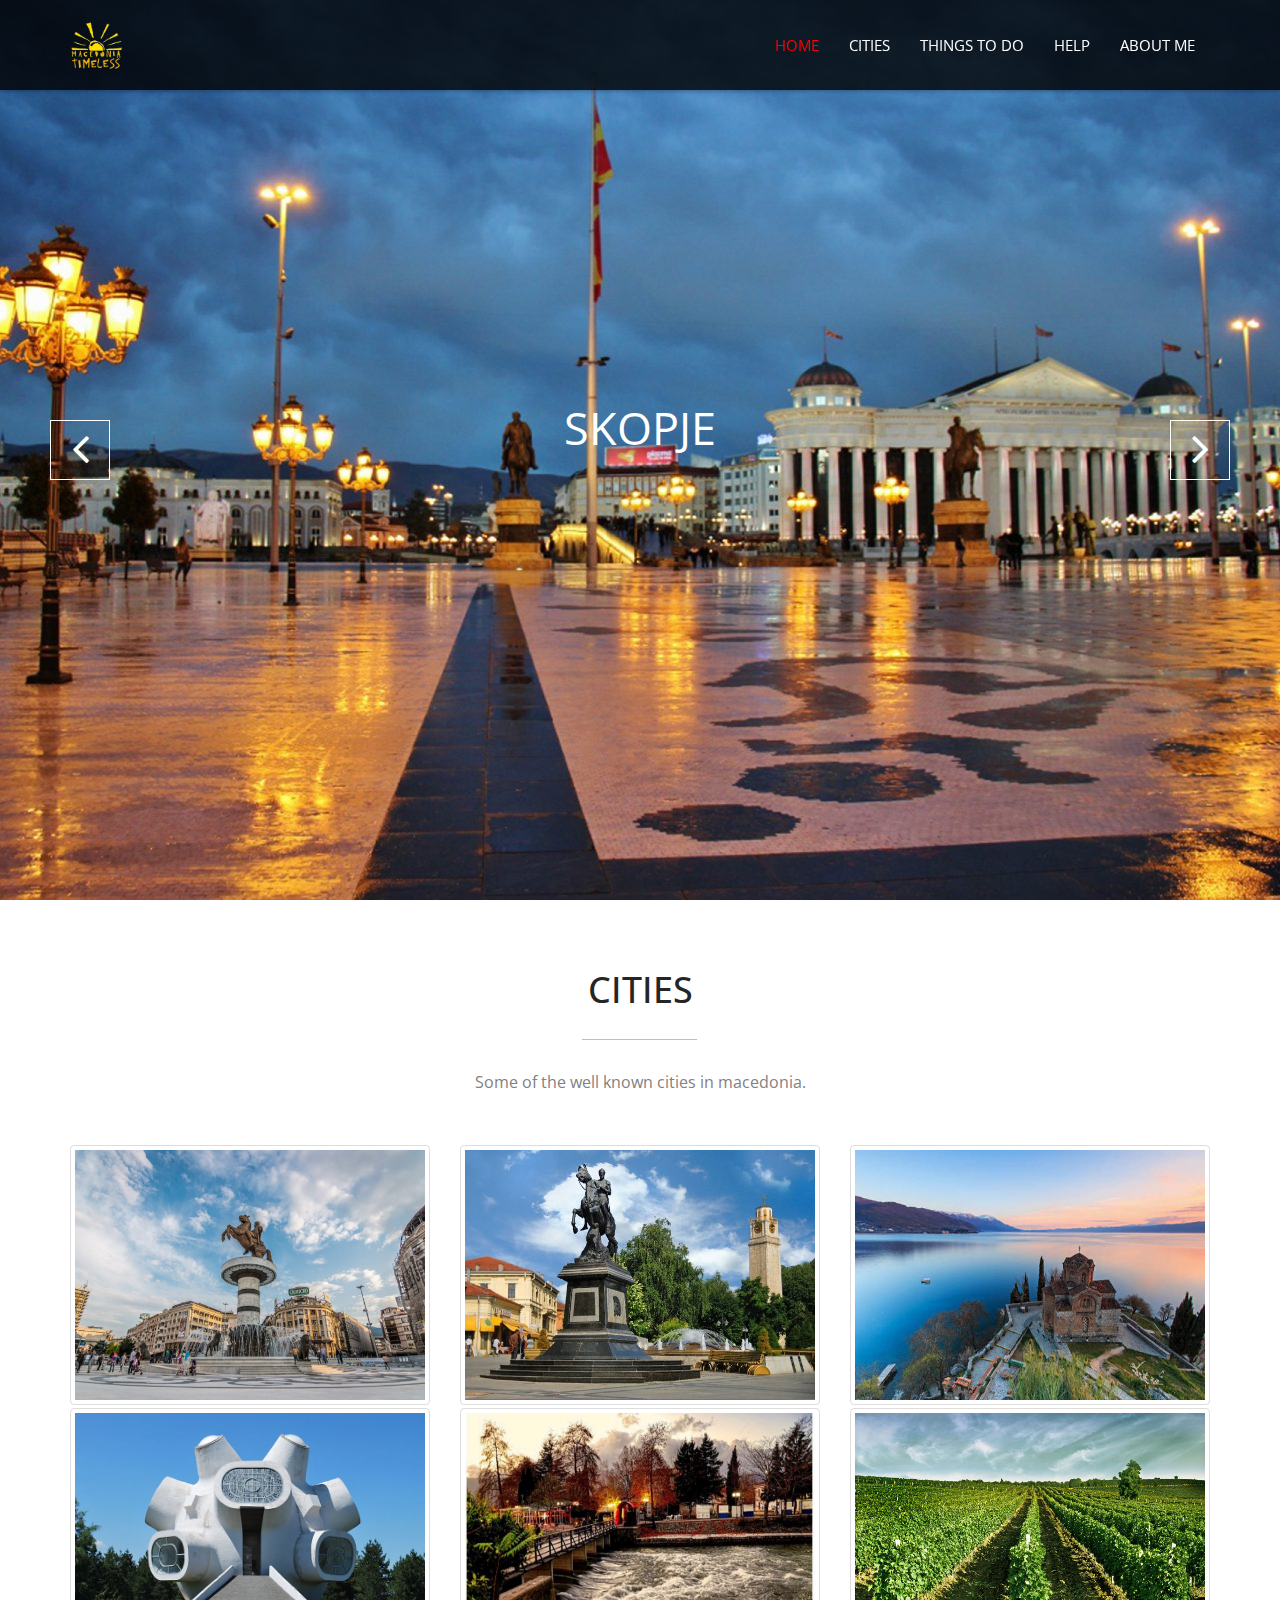
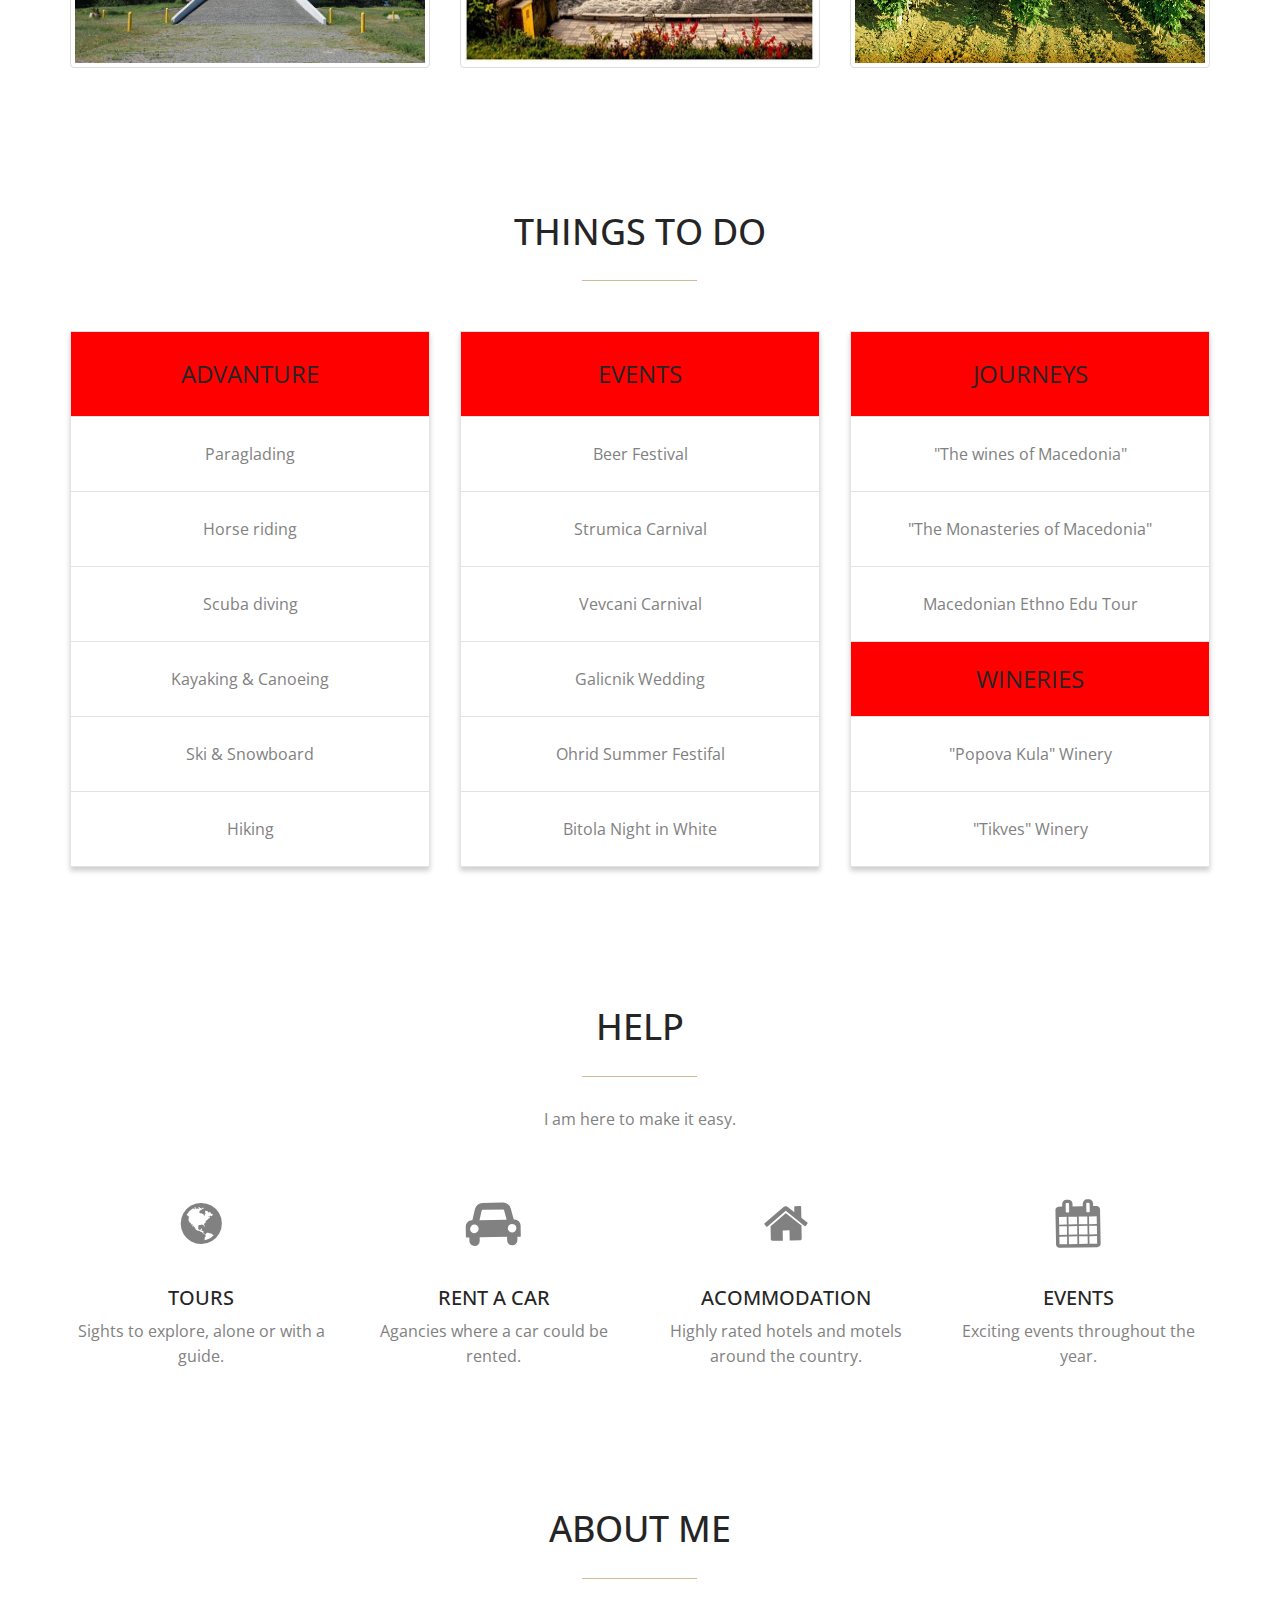
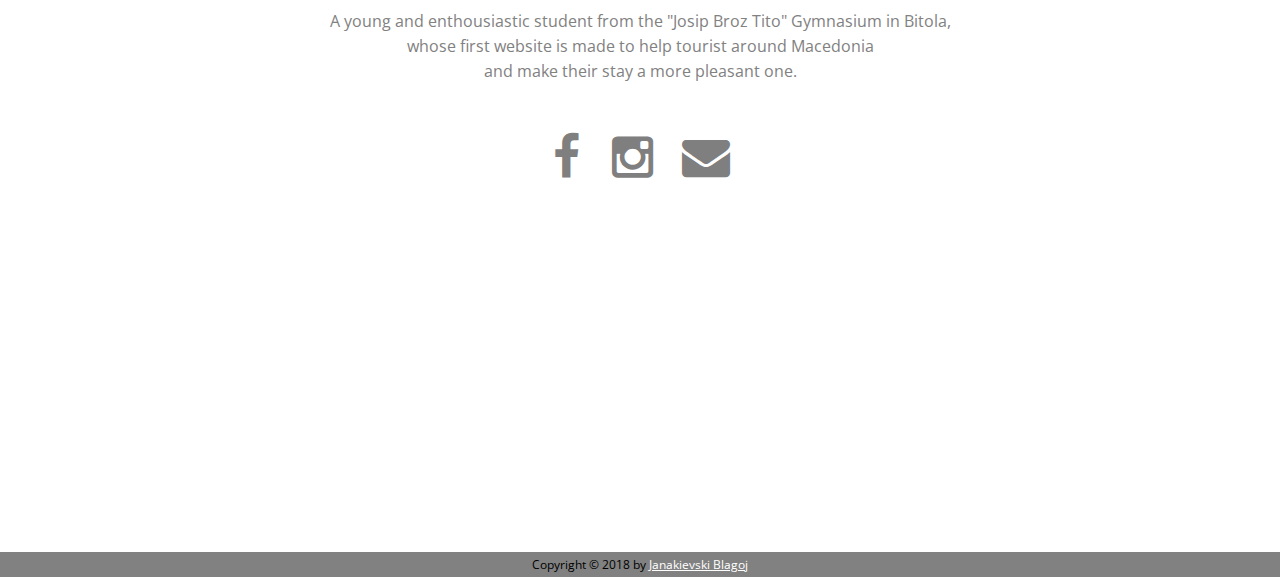
<file: index.html>
<!DOCTYPE html>
<!--[if lt IE 7]>      <html lang="en" class="no-js lt-ie9 lt-ie8 lt-ie7"> <![endif]-->
<!--[if IE 7]>         <html lang="en" class="no-js lt-ie9 lt-ie8"> <![endif]-->
<!--[if IE 8]>         <html lang="en" class="no-js lt-ie9"> <![endif]-->
<!--[if gt IE 8]><!--> <html lang="en" class="no-js"> <!--<![endif]-->
    <head>
        <meta charset="utf-8">
        <meta http-equiv="X-UA-Compatible" content="IE=edge,chrome=1">
        <title>Explore Macedonia</title>
        <meta name="viewport" content="width=device-width, initial-scale=1">
		<link href='http://fonts.googleapis.com/css?family=Open+Sans:400,300,700' rel='stylesheet' type='text/css'>
        <link rel="stylesheet" href="css/font-awesome.min.css">
        <link rel="stylesheet" href="css/jquery.fancybox.css">
        <link rel="stylesheet" href="css/bootstrap.min.css">
        <link rel="stylesheet" href="css/owl.carousel.css">
        <link rel="stylesheet" href="css/slit-slider.css">
        <link rel="stylesheet" href="css/animate.css">
        <link rel="stylesheet" href="css/main.css">
        <script src="js/modernizr-2.6.2.min.js"></script>
    </head>
	
    <body id="body">

		<!-- <div id="preloader">
            <div class="loder-box">
            	<div class="battery"></div>
            </div>
		</div>
 -->

	    <header id="navigation" class="navbar-inverse navbar-fixed-top animated-header">
	            <div class="container">
	                <div class="navbar-header">
	                    <!-- responsive nav button -->
						<button type="button" class="navbar-toggle" data-toggle="collapse" data-target=".navbar-collapse">
							<span class="sr-only">Toggle navigation</span>
							<span class="icon-bar"></span>
							<span class="icon-bar"></span>
							<span class="icon-bar"></span>
	                    </button>
						<!-- /responsive nav button -->
						
						<!-- logo -->
						<div class="navbar-brand">
							<a href="#body"><img src="img/logo.png" height="50"></a>
						</div>
						<!-- /logo -->
	                </div>

					<!-- main nav -->
	                <nav class="collapse navbar-collapse navbar-right" role="navigation">
	                    <ul id="nav" class="nav navbar-nav">
	                    	<li><a href="#body">Home</a></li>
	                        <li><a href="#portfolio">Cities</a></li>
	                        <li><a href="#price">Things to do</a></li>
							<li><a href="#service">Help</a></li>
	                        <li><a href="#contact">About me</a></li>
	                    </ul>
	                </nav>
					<!-- /main nav -->
					
	            </div>
	    </header>
			
		<main class="site-content" role="main">

			<!-- Start Home Slider -->
			<section id="home-slider">
	            <div id="slider" class="sl-slider-wrapper">

					<div class="sl-slider">
					
						<div class="sl-slide" data-orientation="horizontal" data-slice1-rotation="-25" data-slice2-rotation="-25" data-slice1-scale="2" data-slice2-scale="2">

							<div class="bg-img bg-img-1"></div>
							<div class="slide-caption">
	                            <div class="caption-content">
	                                <span>Skopje</span>
	                            </div>
	                        </div>


						</div>
						
						<div class="sl-slide" data-orientation="vertical" data-slice1-rotation="10" data-slice2-rotation="-15" data-slice1-scale="2" data-slice2-scale="2">
						
							<div class="bg-img bg-img-2"></div>
							<div class="slide-caption">
	                            <div class="caption-content">
	                                <span>Bitola</span>
	                            </div>
	                        </div>


						</div>
						
						<div class="sl-slide" data-orientation="horizontal" data-slice1-rotation="3" data-slice2-rotation="3" data-slice1-scale="2" data-slice2-scale="2">
							
							<div class="bg-img bg-img-3"></div>
							<div class="slide-caption">
	                            <div class="caption-content">
	                                <span>Ohrid</span>
	                            </div>
	                        </div>


						</div>


					</div><!-- /sl-slider -->

	                
	                <!-- <nav id="nav-arrows" class="nav-arrows"> 
	                    <span class="nav-arrow-prev">Previous</span>
	                    <span class="nav-arrow-next">Next</span>
	                </nav> -->


	                <nav id="nav-arrows" class="nav-arrows hidden-xs hidden-sm visible-md visible-lg">
	                    <a href="javascript:;" class="sl-prev">
	                        <i class="fa fa-angle-left fa-3x"></i>
	                    </a>
	                    <a href="javascript:;" class="sl-next">
	                        <i class="fa fa-angle-right fa-3x"></i>
	                    </a>
	                </nav>
	                

					<nav id="nav-dots" class="nav-dots visible-xs visible-sm hidden-md hidden-lg">
						<span class="nav-dot-current"></span>
						<span></span>
						<span></span>
					</nav>

				</div><!-- /slider-wrapper -->
			</section>
			<!-- End Home Slider -->

			<!-- Start portfolio section -->
			<section id="portfolio">
				<div class="container">
					<div class="row">
					
						<div class="sec-title text-center wow animated fadeInDown">
							<h2>Cities</h2>
							<p>Some of the well known cities in macedonia.</p>
						</div>
						

						<ul class="project-wrapper wow animated fadeInUp">
							<div class="col-md-4">
								<div class="thumbnail portfolio-item">
									<img src="img/portfolio/Skopje1.jpg" class="img-responsive" alt="The capital city of R.Macedonia.">
									<figcaption class="mask">
										<h3>Skopje</h3>
										<p>The capital city of R.Macedonia. </p>
									</figcaption>
									<ul class="external">
										<li><a class="fancybox" title="Skopje" data-fancybox-group="works" href="img/portfolio/Skopje1.jpg"><i class="fa fa-search-plus"></i></a></li>
										<li><a href="gradovi/Skopje.html" target="blank"><i class="fa fa-share"></i></a></li>
									</ul>
								</div>
							</div>	
							
							<div class="col-md-4">
								<div class="thumbnail portfolio-item">
									<img src="img/portfolio/Bitola1.jpg" class="img-responsive" alt="The city of consuls. ">
									<figcaption class="mask">
										<h3>Bitola</h3>
										<p>The city of consuls. </p>
									</figcaption>
									<ul class="external">
										<li><a class="fancybox" title="Bitola" href="img/portfolio/Bitola1.jpg" data-fancybox-group="works" ><i class="fa fa-search-plus"></i></a></li>
										<li><a href="gradovi/Bitola.html" target="blank"><i class="fa fa-share"></i></a></li>
									</ul>
								</div>
							</div>

							<div class="col-md-4">
								<div class="thumbnail portfolio-item">
									<img src="img/portfolio/Ohrid1.jpg" class="img-responsive" alt="The city of pearls.">
									<figcaption class="mask">
										<h3>Ohrid</h3>
										<p>The city of pearls. </p>
									</figcaption>
									<ul class="external">
										<li><a class="fancybox" title="Ohrid" data-fancybox-group="works" href="img/portfolio/Ohrid1.jpg"><i class="fa fa-search-plus"></i></a></li>
										<li><a href="gradovi/Ohrid.html" target="blank"><i class="fa fa-share"></i></a></li>
									</ul>
								</div>
							</div>
						</ul>
				</div>
				<div class="row">
					<ul class="project-wrapper wow animated fadeInUp">
							<div class="col-md-4">
								<div class="thumbnail portfolio-item">
									<img src="img/portfolio/Krusevo1.jpg" class="img-responsive" alt="The ethno town.">
									<figcaption class="mask">
										<h3>Krusevo</h3>
										<p>The ethno town. </p>
									</figcaption>
									<ul class="external">
										<li><a class="fancybox" title="Krusevo" data-fancybox-group="works" href="img/portfolio/Krusevo1.jpg"><i class="fa fa-search-plus"></i></a></li>
										<li><a href="gradovi/Krusevo.html" target="blank"><i class="fa fa-share"></i></a></li>
									</ul>
								</div>
							</div>

							<div class="col-md-4">
								<div class="thumbnail portfolio-item">
									<img src="img/portfolio/Struga1.jpg" class="img-responsive" alt="There is no other place like Struga.">
									<figcaption class="mask">
										<h3>Struga</h3>
										<p>"There is no other place like Struga". </p>
									</figcaption>
									<ul class="external">
										<li><a class="fancybox" title="Struga" data-fancybox-group="works" href="img/portfolio/Struga1.jpg"><i class="fa fa-search-plus"></i></a></li>
										<li><a href="gradovi/Struga.html" target="blank"><i class="fa fa-share"></i></a></li>
									</ul>
								</div>
							</div>

							<div class="col-md-4">
								<div class="thumbnail portfolio-item">
									<img src="img/portfolio/Kavadarci1.jpg" class="img-responsive" alt="The city of vineyards. ">
									<figcaption class="mask">
										<h3>Kavadarci</h3>
										<p>The city of vineyards. </p>
									</figcaption>
									<ul class="external">
										<li><a class="fancybox" title="Kavadarci" data-fancybox-group="works" href="img/portfolio/Kavadarci1.jpg"><i class="fa fa-search-plus"></i></a></li>
										<li><a href="gradovi/Kavadarci.html" target="blank"><i class="fa fa-share"></i></a></li>
									</ul>
								</div>
							</div>
						</ul>	
					</div>
				</div>
			</section>
			<!-- End portofilio section. -->

			<!-- Start price section -->
			<section id="price">
				<div class="container">
					<div class="row">
					
						<div class="sec-title text-center wow animated fadeInDown" data-wow-delay="0s">
							<h2>Things to do</h2>
						</div>
						
						<div class="col-md-4 wow animated fadeInUp" data-wow-delay="0.2s">
							<div class="price-table text-center">
								<span>Advanture</span>
								<ul>
									<li><a href="http://paraglidingmacedonia.com/" target="blank">Paraglading</a></li>
									<li><a href="https://www.horseriding.com.mk/" target="blank">Horse riding</a></li>
									<li><a href="http://www.amfora.com.mk/index.php?lang=en" target="blank">Scuba diving</a></li>
									<li><a href="http://www.exploringmacedonia.com/kayaking-canoeing.nspx" target="blank">Kayaking & Canoeing</a></li>
									<li><a href="http://www.exploringmacedonia.com/ski-snowboard.nspx" target="blank">Ski & Snowboard</a></li>
									<li><a href="http://www.exploringmacedonia.com/hiking.nspx" target="blank">Hiking</a></li>
								</ul>
							</div>
						</div>
						
						<div class="col-md-4 wow animated fadeInUp" data-wow-delay="0.6s">
							<div class="price-table text-center">
								<span>Events</span>
								<ul>
									<li><a href="http://pivofestival.mk/" target="blank">Beer Festival</a></li>
									<li><a href="http://www.strumickikarneval.com/index.php/mk/" target="blank">Strumica Carnival</a></li>
									<li><a href="https://www.theatlantic.com/photo/2014/01/the-carnival-of-vevcani/100661/" target="blank">Vevcani Carnival</a></li>
									<li><a href="https://en.wikipedia.org/wiki/Gali%C4%8Dnik_Wedding_Festival" target="blank">Galicnik Wedding</a></li>
									<li><a href="http://ohridskoleto.com.mk/en/" target="blank">Ohrid Summer Festifal</a></li>
									<li><a href="https://www.facebook.com/belanokjbitola/" target="blank">Bitola Night in White</a></li>
								</ul>
							</div>
						</div>
						
						<div class="col-md-4 wow animated fadeInUp" data-wow-delay="1s">
							<div class="price-table text-center">
								<span>Journeys</span> 
								<ul>
									<li><a href="http://winesofmacedonia.mk/" target="blank">"The wines of Macedonia"</a></li>
									<li><a href="http://www.macedoniaexperience.com/culture-leisure/monastery-tour-of-macedonia" target="blank">"The Monasteries of Macedonia"</a></li>
									<li><a href="http://www.exploringmacedonia.com/macedonian-ethno-edu-tour.nspx" target="blank">Macedonian Ethno Edu Tour</a></li>
									<li style="background-color: #ff0000; text-transform: uppercase; font-size: 24px; color: #252525">Wineries</li>
									<li><a href="http://popovakula.com.mk/" target="blank">"Popova Kula" Winery</a></li>
									<li><a href="http://tikves.com.mk/en/" target="blank">"Tikves" Winery</a></li>
								</ul>
							</div>
						</div>
		
					</div>
				</div>
			</section>
			<!-- end Price section -->

			<!-- Start service section -->
			<section id="service">
				<div class="container">
					<div class="row">
					
						<div class="sec-title text-center">
							<h2 class="wow animated bounceInLeft">Help</h2>
							<p class="wow animated bounceInRight">I am here to make it easy.</p>
						</div>
						
						<div class="col-md-3 col-sm-6 col-xs-12 text-center wow animated zoomIn">
							<div class="service-item">
								<div class="service-icon">
									<a href="https://goo.gl/3KrtrB" target="blank" class="fa fa-globe fa-3x"></a>
								</div>
								<h3>Tours</h3>
								<p>Sights to explore, alone or with a guide. </p>
							</div>
						</div>
					
						<div class="col-md-3 col-sm-6 col-xs-12 text-center wow animated zoomIn" data-wow-delay="0.3s">
							<div class="service-item">
								<div class="service-icon">
									<a href="https://goo.gl/AzHVnS" target="blank" class="fa fa-car fa-3x"></a>
								</div>
								<h3>Rent a Car</h3>
								<p>Agancies where a car could be rented. </p>
							</div>
						</div>
					
						<div class="col-md-3 col-sm-6 col-xs-12 text-center wow animated zoomIn" data-wow-delay="0.6s">
							<div class="service-item">
								<div class="service-icon">
									<a href="https://goo.gl/NwVr4g" target="blank" class="fa fa-home fa-3x"></a>
								</div>
								<h3>Acommodation</h3>
								<p>Highly rated hotels and motels around the country. </p>
							</div>
						</div>
						
						<div class="col-md-3 col-sm-6 col-xs-12 text-center wow animated zoomIn" data-wow-delay="0.9s">
							<div class="service-item">
								<div class="service-icon">
									<a href="#price" class="fa fa-calendar fa-3x"></a>
								</div>
								<h3>Events</h3>
								<p>Exciting events throughout the year. </p>
							</div>
						</div>
						
					</div>
				</div>
			</section>
			<!-- End  service section -->
			
			<!-- Contact section -->
			<section id="contact" >
				<div class="container">
					<div class="row">
						
						<div class="sec-title text-center wow animated fadeInDown">
							<h2>About me</h2>
							<p>A young and enthousiastic student from the "Josip Broz Tito" Gymnasium in Bitola,<br> whose first website is made to help tourist around Macedonia<br> and make their stay a more pleasant one.</p>					
						</div>
						
						<div class="footer-social">
							<ul>
								<li  style="padding: 0px 3px;" class="wow animated zoomIn" data-wow-delay="0.3s"><a href="https://www.facebook.com/profile.php?id=100000249726598" target="blank"><i class="fa fa-facebook fa-3x"></i></a>	  </li>
								<li style="padding: 0px 5px;" class="wow animated zoomIn" data-wow-delay="0.6s"><a href="https://www.instagram.com/janakievski.b/?hl=en" target="blank"><i class="fa fa-instagram fa-3x"></i></a></li>
								<li class="wow animated zoomIn" data-wow-delay="0.9s"><a href="mailto:janakievskibaze@yahoo.com" target="_top"><i class="fa fa-envelope fa-3x"></i></a></li>
							</ul>
						</div>
					</div>
				</div>
			</section>
			<!-- end Contact section -->
			
			<section id="google-map">
				<div id="map-canvas" class="wow animated fadeInUp"></div>
			</section>
		
		</main>
			
		<footer id="footer">
				<div class="container">
					<div class="row text-center">
						<div class="footer-content">
							<p style="color: black;">Copyright &copy; 2018 by <a style="color: white; text-decoration: underline;" href="http://www.facebook.com/profile.php?id=100000249726598" target="blank"></style>Janakievski Blagoj</a></p>
						</div>
					</div>
				</div>
		</footer>

        <script src="js/jquery-1.11.1.min.js"></script>
        <script src="js/bootstrap.min.js"></script>
        <script src="js/jquery.singlePageNav.min.js"></script>
        <script src="js/jquery.fancybox.pack.js"></script>
		<script src="http://maps.google.com/maps/api/js?sensor=false"></script>
        <script src="js/owl.carousel.min.js"></script>
        <script src="js/jquery.easing.min.js"></script>
        <script src="js/jquery.slitslider.js"></script>
        <script src="js/jquery.ba-cond.min.js"></script>
    	<script src="js/wow.min.js"></script>
        <script src="js/main.js"></script>
    </body>
</html>
</file>
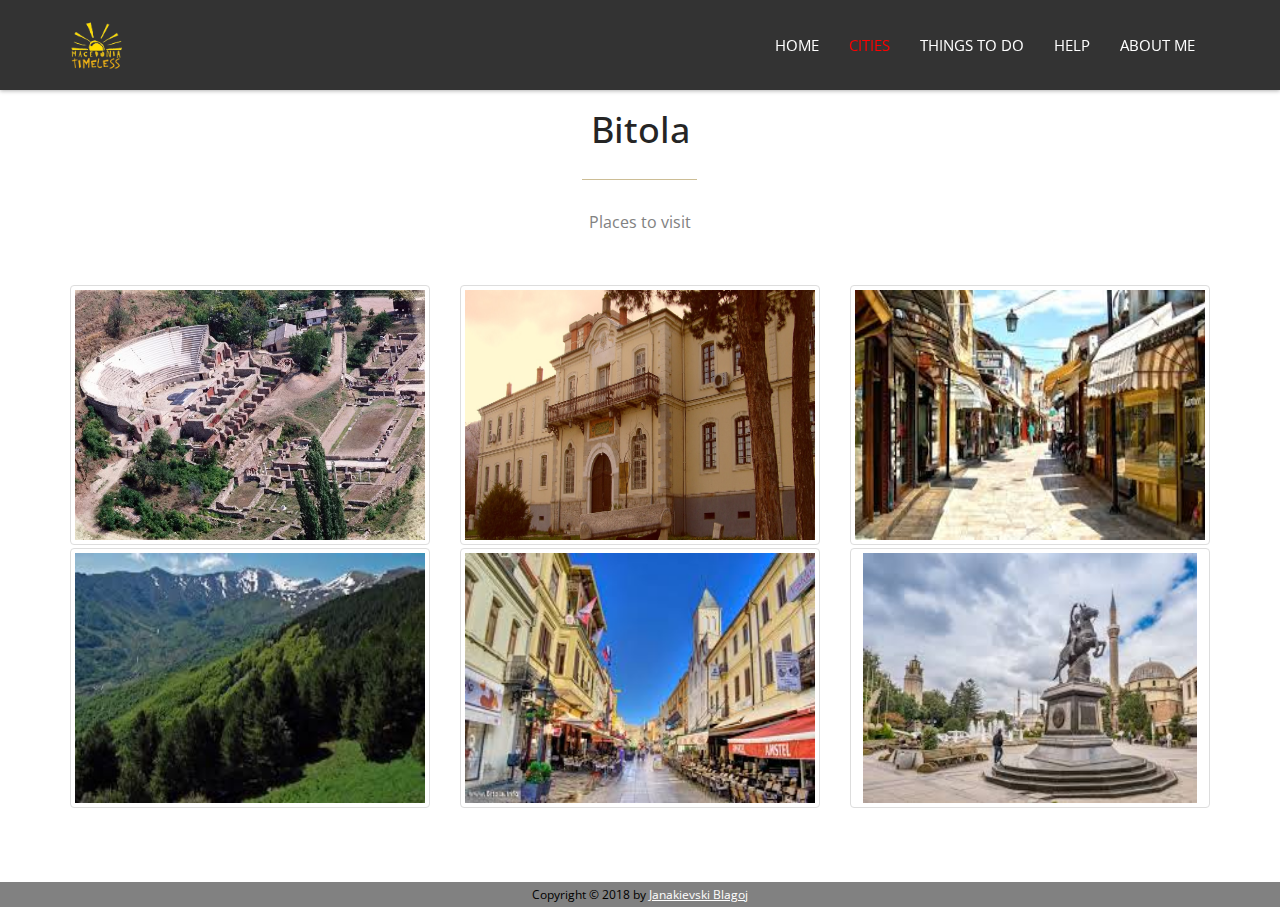
<file: gradovi/Bitola.html>
<!DOCTYPE html>
<!--[if lt IE 7]>      <html lang="en" class="no-js lt-ie9 lt-ie8 lt-ie7"> <![endif]-->
<!--[if IE 7]>         <html lang="en" class="no-js lt-ie9 lt-ie8"> <![endif]-->
<!--[if IE 8]>         <html lang="en" class="no-js lt-ie9"> <![endif]-->
<!--[if gt IE 8]><!--> <html lang="en" class="no-js"> <!--<![endif]-->
    <head>
        <meta charset="utf-8">
        <meta http-equiv="X-UA-Compatible" content="IE=edge,chrome=1">
        <title>Bitola</title>
        <meta name="viewport" content="width=device-width, initial-scale=1">
		<link href='http://fonts.googleapis.com/css?family=Open+Sans:400,300,700' rel='stylesheet' type='text/css'>
        <link rel="stylesheet" href="../css/font-awesome.min.css">
        <link rel="stylesheet" href="../css/jquery.fancybox.css">
        <link rel="stylesheet" href="../css/bootstrap.min.css">
        <link rel="stylesheet" href="../css/owl.carousel.css">
        <link rel="stylesheet" href="../css/slit-slider.css">
        <link rel="stylesheet" href="../css/animate.css">
        <link rel="stylesheet" href="../css/main.css">
        <script src="../js/modernizr-2.6.2.min.js"></script>

    </head>
	
    <body id="body">

		<!-- <div id="preloader">
            <div class="loder-box">
            	<div class="battery"></div>
            </div>
		</div>
 -->

	    <header id="navigation" class="navbar-inverse navbar-fixed-top animated-header">
	            <div class="container">
	                <div class="navbar-header">
	                    <!-- responsive nav button -->
						<button type="button" class="navbar-toggle" data-toggle="collapse" data-target=".navbar-collapse">
							<span class="sr-only">Toggle navigation</span>
							<span class="icon-bar"></span>
							<span class="icon-bar"></span>
							<span class="icon-bar"></span>
	                    </button>
						<!-- /responsive nav button -->
						
						<!-- logo -->
						<div class="navbar-brand">
							<a href="#body"><img src="../img/logo.png" height="50"></a>
						</div>
						<!-- /logo -->
	                </div>

					<!-- main nav -->
	                <nav class="collapse navbar-collapse navbar-right" role="navigation">
	                    <ul id="nav" class="nav navbar-nav">
	                    	<li><a href="#body">Home</a></li>
	                        <li><a href="#portfolio">Cities</a></li>
	                        <li><a href="#price">Things to do</a></li>
							<li><a href="#service">Help</a></li>
	                        <li><a href="#contact">About me</a></li>
	                    </ul>
	                </nav>
					<!-- /main nav -->
					
	            </div>
	    </header>
	  
	    <main class="site-content" role="main">
	    	
	    	<!-- Start portfolio section -->
			<section id="portfolio"> 
				<div class="container">
					<div class="row">
					
						<div class="sec-title text-center wow animated fadeInDown">
							<h2 style="padding-top: 40px; text-transform: none;">Bitola</h2>
							<p>Places to visit</p>
						</div>
						

						<ul class="project-wrapper wow animated fadeInUp">
							<div class="col-md-4">
								<div class="thumbnail portfolio-item">
									<img src="../img/gradovi/bitola/heraklea.jpg" class="img-responsive" alt="Famous for its dazzling mosaics, ancient theater and Roman baths, Heraclea is the most vividly preserved city from the surviving Ancient Macedonian Empire in the country. Heraclea Lyncestis was an ancient Macedonian city situated 2 km south of the present-day town of Bitola, Republic of Macedonia. It was founded by Philip II of Macedon in the middle of the 4th century BC, after he had conquered the surrounding region of Lyncestis and incorporated it into his kingdom of Macedon. The city was named in honor of the mythological Greek hero Heracles. The epithet Lyncestis means the 'Land of the Lynx' in Greek.">
									<figcaption class="mask">
										<h3>Ancient town "Heraclea"</h3>
									</figcaption>
									<ul class="external">
										<li><a class="fancybox" title="Ancient Town 'Heraclea' " data-fancybox-group="works" href="../img/gradovi/bitola/heraklea.jpg"><i class="fa fa-search-plus"></i></a></li>
									</ul>
								</div>
							</div>	
							
							<div class="col-md-4">
								<div class="thumbnail portfolio-item">
									<img src="../img/gradovi/bitola/muzej.jpg" class="img-responsive" alt="Each of us, even though we endlessly love the future, wants to look into the past and to feel its scent and to hear its sounds.Every stone in the courtyard of this object, every door that opens in front of us preserves the sounds of the past and those of the future. In its bosom it protects the centuries and the stories about the long existence. It knows all of the stories and unselfishly gives them to anyone that wants to hear them. Today the National Institution “Institute and Museum” - Bitola, is located in one of the most important cultural and historical monuments of Bitola, in the building of the Old Army barracks. The importance and the significance of this object is not only the result of its monumentality, but to the historical past, events and individuals that stayed here. ">
									<figcaption class="mask">
										<h3>Museum of Bitola</h3>
									</figcaption>
									<ul class="external">
										<li><a class="fancybox" title="Museum of Bitola" href="../img/gradovi/bitola/muzej.jpg" data-fancybox-group="works" ><i class="fa fa-search-plus"></i></a></li>
									</ul>
								</div>
							</div>

							<div class="col-md-4">
								<div class="thumbnail portfolio-item">
									<img src="../img/gradovi/bitola/pazar.jpg" class="img-responsive" alt="Bitola Old Bazaar market is located north from downtown. This part of the city kept many houses with traditional Turkish architecture and numerous monuments, mosques and baths, from the Ottoman era. Although with time the bazaar diminished, it still retained its original trade activity. Old Bazaar is located on the north bank of the Dragor river that passes through Bitola. It is across the southern part of the city center which is built in the XIX century and with typical central European architecture. Bazaar features a mix of streets with short houses that are clearly identifiable in the urban landscape of Bitola. Bazaar was once much larger, but was demolished to make way for modern buildings. ">
									<figcaption class="mask">
										<h3>Old Bazaar</h3>
									</figcaption>
									<ul class="external">
										<li><a class="fancybox" title="Old Bazaar" data-fancybox-group="works" href="../img/gradovi/bitola/pazar.jpg"><i class="fa fa-search-plus"></i></a></li>
									</ul>
								</div>
							</div>
						</ul>
				</div>
				<div class="row">
					<ul class="project-wrapper wow animated fadeInUp">
							<div class="col-md-4">
								<div class="thumbnail portfolio-item">
									<img src="../img/gradovi/bitola/pelister.jpg" class="img-responsive" alt="Pelister National Park is a national park in the Municipality of Bitola, Republic of Macedonia. The park is located in the Baba Mountain massif and covers an area of 171.5 square kilometres. The altitude of the park varies between 927 and 2,601 m above sea level and is filled with exquisite flora and fauna. Among flora elements, the presence is especially significant of the five-needle pine molica, Pinus peuce - a unique species of Cenozoic age being present on only a few mountains in the Balkan Peninsula. The beauty of the landscape is enhanced by the diverse wildlife: bears, roe deer, wolves, chamois, deer, wild boars, rabbits, several species of eagles, partridges, red-billed choughs, and the endemic Macedonian Pelagonia trout. ">
									<figcaption class="mask">
										<h3>National Park Pelister</h3>
									</figcaption>
									<ul class="external">
										<li><a class="fancybox" title="National Park Pelister" data-fancybox-group="works" href="../img/gradovi/bitola/pelister.jpg"><i class="fa fa-search-plus"></i></a></li>
									</ul>
								</div>
							</div>
							
							<div class="col-md-4">
								<div class="thumbnail portfolio-item">
									<img src="../img/gradovi/bitola/korzo.jpg" class="img-responsive" alt="Sirok Sokak (Широк Сокак – Wide Street) is the main and busiest street in Bitola, with numerous shops and bars. Located in the city center, as local population says, this is the place where you go if you want to see someone in Bitola or to be seen. On Sirok Sokak are located many shops, bars, restaurants, the theater, city museum, galleries and cafes. Sirok Sokak is the place where you can drink your morning coffee while, enjoying the oldest architectural works and buildings in the Balkans, which decorate the city since the Turkish times. ">
									<figcaption class="mask">
										<h3>Sirok Sokak</h3>
									</figcaption>
									<ul class="external">
										<li><a class="fancybox" title="Sirok Sokak" data-fancybox-group="works" href="../img/gradovi/bitola/korzo.jpg"><i class="fa fa-search-plus"></i></a></li>
									</ul>
								</div>
							</div>

							<div class="col-md-4">
								<div class="thumbnail portfolio-item">
									<img src="../img/gradovi/bitola/square.jpg" class="img-responsive" alt="Magnolia Square is the town square of the City of Bitola, located near the Clock Tower. Around the square are old houses from the Macedonian and Ottoman architecture that are purchased from various companies, firms and coffee bars. Bitola, which was a major cultural center in the Ottoman Empire has very interesting buildings from the Turks from which many on Main Street and Magnolia Square. Also there is an art gallery 'Magaza' and the newly built 'Glass Building'. Bitola in cooperation with the Government of Macedonia made the monument The Founder of Heraclea Statue that is 8.5m high and around it a fountain with the Vergina Sun on it, and benches for sitting and resting. ">
									<figcaption class="mask">
										<h3>Magnolia Square</h3>
									</figcaption>
									<ul class="external">
										<li><a class="fancybox" title="Magnolia Square" data-fancybox-group="works" href="../img/gradovi/bitola/square.jpg"><i class="fa fa-search-plus"></i></a></li>
									</ul>
								</div>
							</div>
						</ul>	
					</div>
				</div>
			</section>
			<!-- End portofilio section. -->	
			    

	    </main>

		<footer id="footer">
				<div class="container">
					<div class="row text-center">
						<div class="footer-content">
							<p style="color: black;">Copyright &copy; 2018 by <a style="color: white; text-decoration: underline;" href="http://www.facebook.com/profile.php?id=100000249726598" target="blank"></style>Janakievski Blagoj</a></p>
						</div>
					</div>
				</div>
		</footer>

        <script src="../js/jquery-1.11.1.min.js"></script>
        <script src="../js/bootstrap.min.js"></script>
        <script src="../js/jquery.singlePageNav.min.js"></script>
        <script src="../js/jquery.fancybox.pack.js"></script>
		<script src="http://maps.google.com/maps/api/js?sensor=false"></script>
        <script src="../js/owl.carousel.min.js"></script>
        <script src="../js/jquery.easing.min.js"></script>
        <script src="../js/jquery.slitslider.js"></script>
        <script src="../js/jquery.ba-cond.min.js"></script>
    	<script src="../js/wow.min.js"></script>
        <script src="../js/main.js"></script>
		  
	</body>
</html>
</file>
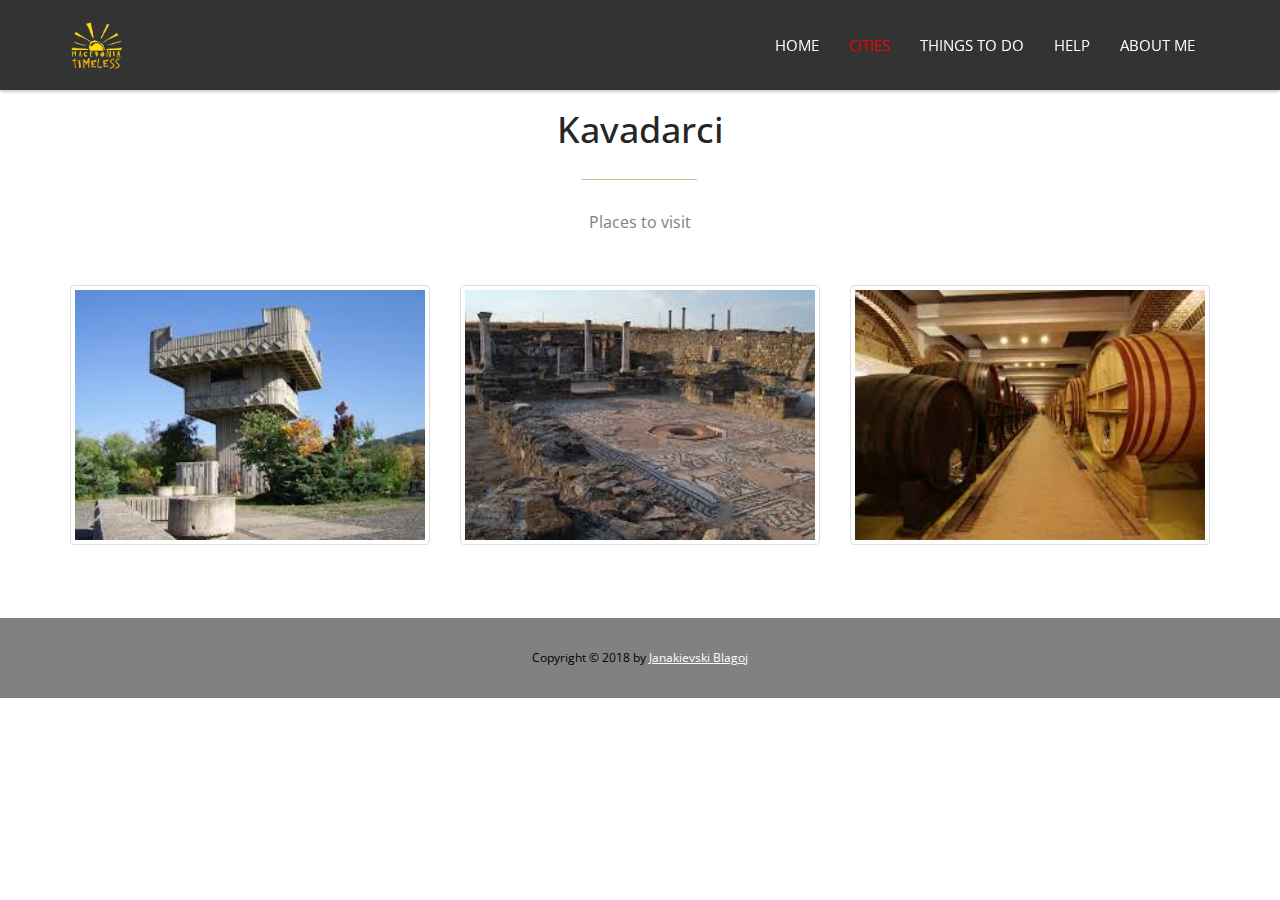
<file: gradovi/Kavadarci.html>
<!DOCTYPE html>
<!--[if lt IE 7]>      <html lang="en" class="no-js lt-ie9 lt-ie8 lt-ie7"> <![endif]-->
<!--[if IE 7]>         <html lang="en" class="no-js lt-ie9 lt-ie8"> <![endif]-->
<!--[if IE 8]>         <html lang="en" class="no-js lt-ie9"> <![endif]-->
<!--[if gt IE 8]><!--> <html lang="en" class="no-js"> <!--<![endif]-->
    <head>
        <meta charset="utf-8">
        <meta http-equiv="X-UA-Compatible" content="IE=edge,chrome=1">
        <title>Kavadarci</title>
        <meta name="viewport" content="width=device-width, initial-scale=1">
		<link href='http://fonts.googleapis.com/css?family=Open+Sans:400,300,700' rel='stylesheet' type='text/css'>
        <link rel="stylesheet" href="../css/font-awesome.min.css">
        <link rel="stylesheet" href="../css/jquery.fancybox.css">
        <link rel="stylesheet" href="../css/bootstrap.min.css">
        <link rel="stylesheet" href="../css/owl.carousel.css">
        <link rel="stylesheet" href="../css/slit-slider.css">
        <link rel="stylesheet" href="../css/animate.css">
        <link rel="stylesheet" href="../css/main.css">
        <script src="../js/modernizr-2.6.2.min.js"></script>

    </head>
	
    <body id="body">

		<!-- <div id="preloader">
            <div class="loder-box">
            	<div class="battery"></div>
            </div>
		</div>
 -->

	    <header id="navigation" class="navbar-inverse navbar-fixed-top animated-header">
	            <div class="container">
	                <div class="navbar-header">
	                    <!-- responsive nav button -->
						<button type="button" class="navbar-toggle" data-toggle="collapse" data-target=".navbar-collapse">
							<span class="sr-only">Toggle navigation</span>
							<span class="icon-bar"></span>
							<span class="icon-bar"></span>
							<span class="icon-bar"></span>
	                    </button>
						<!-- /responsive nav button -->
						
						<!-- logo -->
						<div class="navbar-brand">
							<a href="#body"><img src="../img/logo.png" height="50"></a>
						</div>
						<!-- /logo -->
	                </div>

					<!-- main nav -->
	                <nav class="collapse navbar-collapse navbar-right" role="navigation">
	                    <ul id="nav" class="nav navbar-nav">
	                    	<li><a href="#body">Home</a></li>
	                        <li><a href="#portfolio">Cities</a></li>
	                        <li><a href="#price">Things to do</a></li>
							<li><a href="#service">Help</a></li>
	                        <li><a href="#contact">About me</a></li>
	                    </ul>
	                </nav>
					<!-- /main nav -->
					
	            </div>
	    </header>
	  
	    <main class="site-content" role="main">
	    	
	    	<!-- Start portfolio section -->
			<section id="portfolio"> 
				<div class="container">
					<div class="row">
					
						<div class="sec-title text-center wow animated fadeInDown">
							<h2 style="padding-top: 40px; text-transform: none;">Kavadarci</h2>
							<p>Places to visit</p>
						</div>
						

						<ul class="project-wrapper wow animated fadeInUp">
							<div class="col-md-4">
								<div class="thumbnail portfolio-item">
									<img src="../img/gradovi/kavadarci/town.jpg" class="img-responsive" alt="The Municipality of Kavadarci is in the southern part of the republic, with 1132 square-km of area. The municipality borders with Greece in the south, the municipality of Negotino in the East, the municipality of Prilep to the west, and the Municipality of Veles to the North. In the municipality, there are 55 populated places of which there is one city with four small boroughs. The city itself, Kavadarci, has an elevation of230-270 meters above sea-level. Geographically, the area of the municipality is characterized with diverse relief and nature. ">
									<figcaption class="mask">
										<h3>Town</h3>
									</figcaption>
									<ul class="external">
										<li><a class="fancybox" title="Square" data-fancybox-group="works" href="../img/gradovi/kavadarci/town.jpg"><i class="fa fa-search-plus"></i></a></li>
									</ul>
								</div>
							</div>	
							
							<div class="col-md-4">
								<div class="thumbnail portfolio-item">
									<img src="../img/gradovi/kavadarci/stobi.jpg" class="img-responsive" alt="Stobi was an ancient town of Paeonia, later conquered by Macedon, and later turned into the capital of the Roman province of Macedonia Salutaris (now near Gradsko in the Republic of Macedonia). It is located on the main road that leads from the Danube to the Aegean Sea and is considered by many to be the most famous archaeological site in the Republic of Macedonia. Stobi was built where the Erigón River (mod. Crna) joins the Axiós River (mod. Vardar), making it strategically important as a center for both trade and warfare. ">
									<figcaption class="mask">
										<h3>Stobi</h3>
									</figcaption>
									<ul class="external">
										<li><a class="fancybox" title="Stobi" href="../img/gradovi/kavadarci/stobi.jpg" data-fancybox-group="works" ><i class="fa fa-search-plus"></i></a></li>
									</ul>
								</div>
							</div>

							<div class="col-md-4">
								<div class="thumbnail portfolio-item">
									<img src="../img/gradovi/kavadarci/vina.jpg" class="img-responsive" alt="The natural geographic conditions and the Mediterranean climate are affordable for growing the various sorts of grape, such as: Belgradska Rana, Julski Muskat Cardinal, Afus-ali as well as wine sorts: Black- horse-Kratosija, Chardonnay Black Burgundy, Merlot, as well as white wine sorts, such as: Chardonnay, Dzilavka, Semion, Sauvignon, Italion, Ramski Riesling and others. The pleasant natural geographical feature which is present in the Tikvesh region for cultivation growing the grapevine on one hand, and the long lasting tradition and the building of the one of the largest manufacturing capacity in the country or even wider - the Wine Cellar Enterprise Tikvesh - on the other hand are the main factor for the development of viticulture to achieve the best quality in the activity of the agriculture and this viticulturist's region to become a leader in our country.  ">
									<figcaption class="mask">
										<h3>Wineries</h3>
									</figcaption>
									<ul class="external">
										<li><a class="fancybox" title="Wineries" data-fancybox-group="works" href="../img/gradovi/kavadarci/vina.jpg"><i class="fa fa-search-plus"></i></a></li>
									</ul>
								</div>
							</div>
						</ul>
					</div>
				</div>
			</section>
			<!-- End portofilio section. -->	
			    

	    </main>

		<footer id="footer">
				<div class="container">
					<div class="row text-center">
						<div class="footer-content">
							<p style="line-height: 80px; font-size: 12px; color: black;">Copyright &copy; 2018 by <a style="color: white; text-decoration: underline;" href="http://www.facebook.com/profile.php?id=100000249726598" target="blank"></style>Janakievski Blagoj</a></p>
						</div>
					</div>
				</div>
		</footer>

        <script src="../js/jquery-1.11.1.min.js"></script>
        <script src="../js/bootstrap.min.js"></script>
        <script src="../js/jquery.singlePageNav.min.js"></script>
        <script src="../js/jquery.fancybox.pack.js"></script>
		<script src="http://maps.google.com/maps/api/js?sensor=false"></script>
        <script src="../js/owl.carousel.min.js"></script>
        <script src="../js/jquery.easing.min.js"></script>
        <script src="../js/jquery.slitslider.js"></script>
        <script src="../js/jquery.ba-cond.min.js"></script>
    	<script src="../js/wow.min.js"></script>
        <script src="../js/main.js"></script>
		  
	</body>
</html>
</file>
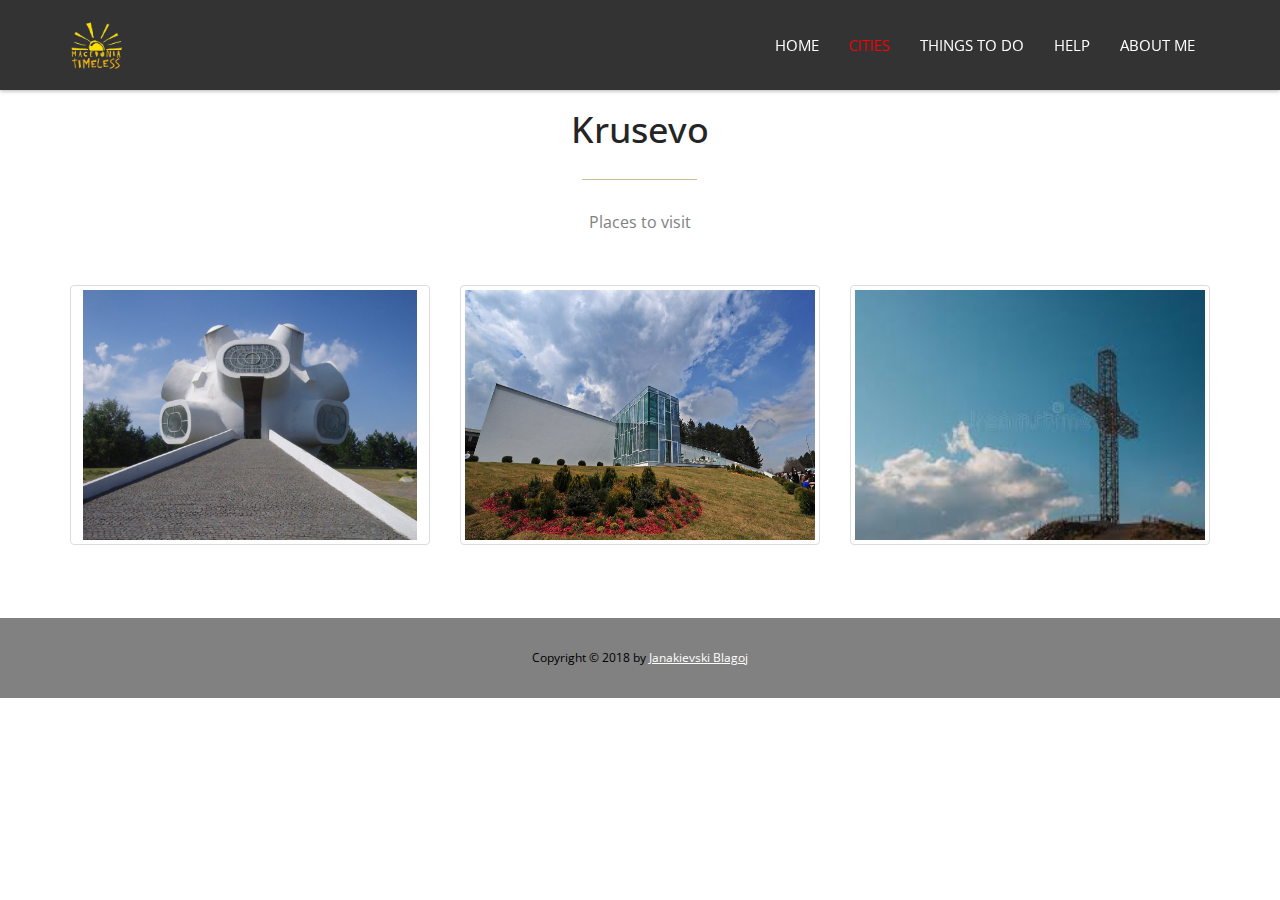
<file: gradovi/Krusevo.html>
<!DOCTYPE html>
<!--[if lt IE 7]>      <html lang="en" class="no-js lt-ie9 lt-ie8 lt-ie7"> <![endif]-->
<!--[if IE 7]>         <html lang="en" class="no-js lt-ie9 lt-ie8"> <![endif]-->
<!--[if IE 8]>         <html lang="en" class="no-js lt-ie9"> <![endif]-->
<!--[if gt IE 8]><!--> <html lang="en" class="no-js"> <!--<![endif]-->
    <head>
        <meta charset="utf-8">
        <meta http-equiv="X-UA-Compatible" content="IE=edge,chrome=1">
        <title>Krusevo</title>
        <meta name="viewport" content="width=device-width, initial-scale=1">
		<link href='http://fonts.googleapis.com/css?family=Open+Sans:400,300,700' rel='stylesheet' type='text/css'>
        <link rel="stylesheet" href="../css/font-awesome.min.css">
        <link rel="stylesheet" href="../css/jquery.fancybox.css">
        <link rel="stylesheet" href="../css/bootstrap.min.css">
        <link rel="stylesheet" href="../css/owl.carousel.css">
        <link rel="stylesheet" href="../css/slit-slider.css">
        <link rel="stylesheet" href="../css/animate.css">
        <link rel="stylesheet" href="../css/main.css">
        <script src="../js/modernizr-2.6.2.min.js"></script>

    </head>
	
    <body id="body">

		<!-- <div id="preloader">
            <div class="loder-box">
            	<div class="battery"></div>
            </div>
		</div>
 -->

	    <header id="navigation" class="navbar-inverse navbar-fixed-top animated-header">
	            <div class="container">
	                <div class="navbar-header">
	                    <!-- responsive nav button -->
						<button type="button" class="navbar-toggle" data-toggle="collapse" data-target=".navbar-collapse">
							<span class="sr-only">Toggle navigation</span>
							<span class="icon-bar"></span>
							<span class="icon-bar"></span>
							<span class="icon-bar"></span>
	                    </button>
						<!-- /responsive nav button -->
						
						<!-- logo -->
						<div class="navbar-brand">
							<a href="#body"><img src="../img/logo.png" height="50"></a>
						</div>
						<!-- /logo -->
	                </div>

					<!-- main nav -->
	                <nav class="collapse navbar-collapse navbar-right" role="navigation">
	                    <ul id="nav" class="nav navbar-nav">
	                    	<li><a href="#body">Home</a></li>
	                        <li><a href="#portfolio">Cities</a></li>
	                        <li><a href="#price">Things to do</a></li>
							<li><a href="#service">Help</a></li>
	                        <li><a href="#contact">About me</a></li>
	                    </ul>
	                </nav>
					<!-- /main nav -->
					
	            </div>
	    </header>
	  
	    <main class="site-content" role="main">
	    	
	    	<!-- Start portfolio section -->
			<section id="portfolio"> 
				<div class="container">
					<div class="row">
					
						<div class="sec-title text-center wow animated fadeInDown">
							<h2 style="padding-top: 40px; text-transform: none;">Krusevo</h2>
							<p>Places to visit</p>
						</div>
						

						<ul class="project-wrapper wow animated fadeInUp">
							<div class="col-md-4">
								<div class="thumbnail portfolio-item">
									<img src="../img/gradovi/krusevo/ilinden.jpg" class="img-responsive" alt="Ilinden, also known as Makedonium, is a monument in Kruševo, Republic of Macedonia. It was officially opened on August 2 of 1974, on the 30th anniversary of the Second Session of the Anti-fascist Assembly for the National Liberation of Macedonia and the 71st anniversary of Ilinden uprising. The designers of the monument are Jordan Grabuloski and Iskra Grabuloska. It is dedicated to all the fighters and revolutionaries who participated in the Ilinden uprising of 1903, as well as soldiers-partisans of the Macedonia National Liberation Struggle 1941-1944. ">
									<figcaption class="mask">
										<h3>Ilinden</h3>
									</figcaption>
									<ul class="external">
										<li><a class="fancybox" title="Ilinden" data-fancybox-group="works" href="../img/gradovi/krusevo/ilinden.jpg"><i class="fa fa-search-plus"></i></a></li>
									</ul>
								</div>
							</div>	
							
							<div class="col-md-4">
								<div class="thumbnail portfolio-item">
									<img src="../img/gradovi/krusevo/tose.jpg" class="img-responsive" alt="Todor 'Toše' Proeski (25 January 1981 – 16 October 2007) was a Macedonian multi-genre singer, songwriter and actor. He was popular across the entire Balkan area and was considered a top act of the local Macedonian music scene. He was dubbed Elvis Presley of the Balkans by BBC News. He died in a car crash on Zagreb–Lipovac A3 highway, near Nova Gradiška in Croatia at the age of 26. After his death the Macedonian government made him this Memorial house now known as 'Memorial house Tose Proeski'. ">
									<figcaption class="mask">
										<h3>Memorial house of Tose Proeski</h3>
									</figcaption>
									<ul class="external">
										<li><a class="fancybox" title="Memorial house of Tose Proeski" href="../img/gradovi/krusevo/tose.jpg" data-fancybox-group="works" ><i class="fa fa-search-plus"></i></a></li>
									</ul>
								</div>
							</div>

							<div class="col-md-4">
								<div class="thumbnail portfolio-item">
									<img src="../img/gradovi/krusevo/krst.jpg" class="img-responsive" alt="At an altitude of 1,650 meters, just above the monastery Holy Transfiguration on 7 km from Krusevo, the monastery cross is located, as one kind of memorial to the Macedonian pop icon Toshe Proeski, who tragically died in a car accident on Oct 16, 2007. The cross is made of steel, weighing 24 tons and is 33 meters high, which symbolically marks the years of Jesus Christ. ">
									<figcaption class="mask">
										<h3>Cross of Krusevo</h3>
									</figcaption>
									<ul class="external">
										<li><a class="fancybox" title="Cross of Krusevo" data-fancybox-group="works" href="../img/gradovi/krusevo/krst.jpg"><i class="fa fa-search-plus"></i></a></li>
									</ul>
								</div>
							</div>
						</ul>
					</div>
				</div>
			</section>
			<!-- End portofilio section. -->	
			    

	    </main>

		<footer id="footer">
				<div class="container">
					<div class="row text-center">
						<div class="footer-content">
							<p style="line-height: 80px; font-size: 12px; color: black;">Copyright &copy; 2018 by <a style="color: white; text-decoration: underline;" href="http://www.facebook.com/profile.php?id=100000249726598" target="blank"></style>Janakievski Blagoj</a></p>
						</div>
					</div>
				</div>
		</footer>

        <script src="../js/jquery-1.11.1.min.js"></script>
        <script src="../js/bootstrap.min.js"></script>
        <script src="../js/jquery.singlePageNav.min.js"></script>
        <script src="../js/jquery.fancybox.pack.js"></script>
		<script src="http://maps.google.com/maps/api/js?sensor=false"></script>
        <script src="../js/owl.carousel.min.js"></script>
        <script src="../js/jquery.easing.min.js"></script>
        <script src="../js/jquery.slitslider.js"></script>
        <script src="../js/jquery.ba-cond.min.js"></script>
    	<script src="../js/wow.min.js"></script>
        <script src="../js/main.js"></script>
		  
	</body>
</html>
</file>
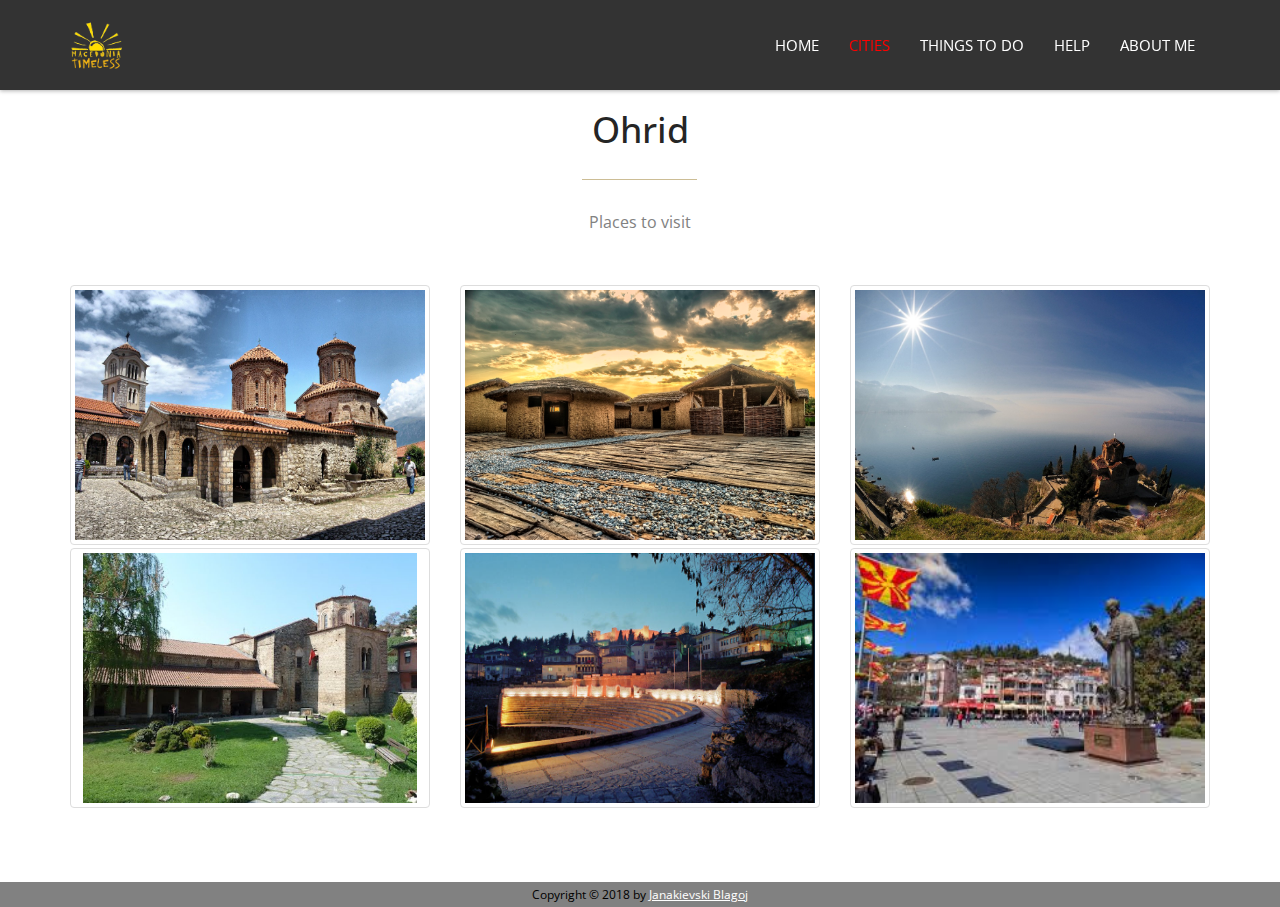
<file: gradovi/Ohrid.html>
<!DOCTYPE html>
<!--[if lt IE 7]>      <html lang="en" class="no-js lt-ie9 lt-ie8 lt-ie7"> <![endif]-->
<!--[if IE 7]>         <html lang="en" class="no-js lt-ie9 lt-ie8"> <![endif]-->
<!--[if IE 8]>         <html lang="en" class="no-js lt-ie9"> <![endif]-->
<!--[if gt IE 8]><!--> <html lang="en" class="no-js"> <!--<![endif]-->
    <head>
        <meta charset="utf-8">
        <meta http-equiv="X-UA-Compatible" content="IE=edge,chrome=1">
        <title>Ohrid</title>
        <meta name="viewport" content="width=device-width, initial-scale=1">
		<link href='http://fonts.googleapis.com/css?family=Open+Sans:400,300,700' rel='stylesheet' type='text/css'>
        <link rel="stylesheet" href="../css/font-awesome.min.css">
        <link rel="stylesheet" href="../css/jquery.fancybox.css">
        <link rel="stylesheet" href="../css/bootstrap.min.css">
        <link rel="stylesheet" href="../css/owl.carousel.css">
        <link rel="stylesheet" href="../css/slit-slider.css">
        <link rel="stylesheet" href="../css/animate.css">
        <link rel="stylesheet" href="../css/main.css">
        <script src="../js/modernizr-2.6.2.min.js"></script>

    </head>
	
    <body id="body">

		<!-- <div id="preloader">
            <div class="loder-box">
            	<div class="battery"></div>
            </div>
		</div>
 -->

	    <header id="navigation" class="navbar-inverse navbar-fixed-top animated-header">
	            <div class="container">
	                <div class="navbar-header">
	                    <!-- responsive nav button -->
						<button type="button" class="navbar-toggle" data-toggle="collapse" data-target=".navbar-collapse">
							<span class="sr-only">Toggle navigation</span>
							<span class="icon-bar"></span>
							<span class="icon-bar"></span>
							<span class="icon-bar"></span>
	                    </button>
						<!-- /responsive nav button -->
						
						<!-- logo -->
						<div class="navbar-brand">
							<a href="#body"><img src="../img/logo.png" height="50"></a>
						</div>
						<!-- /logo -->
	                </div>

					<!-- main nav -->
	                <nav class="collapse navbar-collapse navbar-right" role="navigation">
	                    <ul id="nav" class="nav navbar-nav">
	                    	<li><a href="#body">Home</a></li>
	                        <li><a href="#portfolio">Cities</a></li>
	                        <li><a href="#price">Things to do</a></li>
							<li><a href="#service">Help</a></li>
	                        <li><a href="#contact">About me</a></li>
	                    </ul>
	                </nav>
					<!-- /main nav -->
					
	            </div>
	    </header>
	  
	    <main class="site-content" role="main">
	    	
	    	<!-- Start portfolio section -->
			<section id="portfolio"> 
				<div class="container">
					<div class="row">
					
						<div class="sec-title text-center wow animated fadeInDown">
							<h2 style="padding-top: 40px; text-transform: none;">Ohrid</h2>
							<p>Places to visit</p>
						</div>
						

						<ul class="project-wrapper wow animated fadeInUp">
							<div class="col-md-4">
								<div class="thumbnail portfolio-item">
									<img src="../img/gradovi/ohrid/svnaum.jpg" class="img-responsive" alt="Set amidst lush verdure where the River Crn Drim tumbles into the lake, the monastery of St. Naum is a refuge of tranquility at the very southwestern corner of the Macedonian Republic. Situated 29 km from the town of Ohrid and only 1 kilometer from the Albanian border, the monastery brings the Macedonian experience to a dramatic culmination. As with most Byzantine churches, St. Naum was chosen primarily for its location – on a high, rocky outcropping over the lake, above deep forests and life-giving springs of the river Crn Drim. The monastic complex and church of St. Naum were built originally at the turn of the tenth century by the monk that beared the same name; Macedonians believe you can still hear the saint’s heartbeat by pressing an ear to his stone coffin inside the church. ">
									<figcaption class="mask">
										<h3>Monastery "St. Naum"</h3>
									</figcaption>
									<ul class="external">
										<li><a class="fancybox" title="Monastery 'St. Naum'" data-fancybox-group="works" href="../img/gradovi/ohrid/svnaum.jpg"><i class="fa fa-search-plus"></i></a></li>
									</ul>
								</div>
							</div>	
							
							<div class="col-md-4">
								<div class="thumbnail portfolio-item">
									<img src="../img/gradovi/ohrid/muzej.jpg" class="img-responsive" alt="Ohrid was enriched with another cultural and historical landmark as well as with a tourist attraction - Museum on Water - an exceptional archaeological complex, which is one of a kind in the region. On the southern coast of Gradiste Peninsula in the Bay of Bones, a pile-dwelling settlement has been erected, which in the past was spreading at a total surface of 8.500 m2. Bay of the Bones is an authentic reconstruction of a part of the pile-dwelling settlement, dating back between 1200 and 700 BC.A Roman military fortification (Gradiste) has been reconstructed on the hill above the Bay of Bones simultaneously with constructing the pile-dwelling settlement and the Water Museum. The walls of the fortification that once had protected the Roman Empire from its enemies, are once again lifted up on the hill near Gradiste. The Roman fortress is connected with the settlement in order tourists and visitors to be given an extraordinary opportunity to experience time travel, from prehistoric to ancient times and vice versa. ">
									<figcaption class="mask">
										<h3>Museum on water "Bay of bones"</h3>
									</figcaption>
									<ul class="external">
										<li><a class="fancybox" title="Museum on water" href="../img/gradovi/ohrid/muzej.jpg" data-fancybox-group="works" ><i class="fa fa-search-plus"></i></a></li>
									</ul>
								</div>
							</div>

							<div class="col-md-4">
								<div class="thumbnail portfolio-item">
									<img src="../img/gradovi/ohrid/kaneo.jpg" class="img-responsive" alt="One of the most magnificent churches in all of Macedonia stands right above a small fishing settlement, on a cliff rising up from Lake Ohrid; St. Jovan Kaneo is a combination of Byzantine and Armenian architectural styles. Built in the honor of St. John the Theologian, St. Kaneo with its sublime atmosphere and views of the placid lake below, remains an inspiring place for spiritual contemplation.The church which was consecrated at the end of the 13th century was built on a rectangular stone base. Its exterior is decorated with ceramic decorative sculptures and stone carvings.Though the fresco painters are unknown, the fragments that have been preserved are of exceptional quality; the Communion of the Apostles and the portraits of St. Clement, St. Erasmus and Constantine Kavasilas especially stand out. ">
									<figcaption class="mask">
										<h3>Church "St. Johan at Kaneo"</h3>
									</figcaption>
									<ul class="external">
										<li><a class="fancybox" title="Church 'st. Johan at Kaneo'" data-fancybox-group="works" href="../img/gradovi/ohrid/kaneo.jpg"><i class="fa fa-search-plus"></i></a></li>
									</ul>
								</div>
							</div>
						</ul>
				</div>
				<div class="row">
					<ul class="project-wrapper wow animated fadeInUp">
							<div class="col-md-4">
								<div class="thumbnail portfolio-item">
									<img src="../img/gradovi/ohrid/svsofija.jpg" class="img-responsive" alt="The church of St. Sofia is one of the largest medieval churches on this territory. For a long time it was the cathedral church (Great Church) of the Ohrid Archiepiscopate whose ecclesiastical authority covered the territories up to the river Danube to the north, the Albanian coast to the west, and the Bay of Thessalonica to the east.The church was probably used as a cathedral way back in the past, in the period of the Car Samuel who, in the late X century, moved his throne from Prespa to Ohrid. The other assumption is that there used to be another church on the same site during the reign of the Macedonian Czar Samuel, and that later on this church was ruined for unknown reasons. The date of the construction of that church is uncertain because there are no inscriptions that help reveal it. It is also mentioned that today's church was either built or restored during the period of the Archbishop Leo who was on the throne of the Church in the period between 1035-1056. His esteemed ecclesiastical principal became a donor of the painting decorations in the church of St. Sofia.The original church had only one main dome.  ">
									<figcaption class="mask">
										<h3>Church "St. Sophia</h3>
									</figcaption>
									<ul class="external">
										<li><a class="fancybox" title="Church 'St.Sophia'" data-fancybox-group="works" href="../img/gradovi/ohrid/svsofija.jpg"><i class="fa fa-search-plus"></i></a></li>
									</ul>
								</div>
							</div>
							
							<div class="col-md-4">
								<div class="thumbnail portfolio-item">
									<img src="../img/gradovi/ohrid/teatar.jpg" class="img-responsive" alt="The builders of Ohrid’s ancient theater have estimated very precisely where to put the building - in the center of the elevated old town. The open theater holds a perfect location, as the two hills (Gorni Saraj and Deboj) keep it protected from winds that could interfere with acoustics during performances.The Ancient theatre of Ohrid of the Hellenistic period was built in 200 BC and is the only Hellenistic-type theatre in the country as the other three in Scupi, Stobi and Heraclea Lyncestis are from Roman times. It is unclear how many people the original theater used to seat, as only the lower section still exists. ">
									<figcaption class="mask">
										<h3>Ancient Theatre</h3>
									</figcaption>
									<ul class="external">
										<li><a class="fancybox" title="Ancient Theatre" data-fancybox-group="works" href="../img/gradovi/ohrid/teatar.jpg"><i class="fa fa-search-plus"></i></a></li>
									</ul>
								</div>
							</div>

							<div class="col-md-4">
								<div class="thumbnail portfolio-item">
									<img src="../img/gradovi/ohrid/square.jpg" class="img-responsive" alt="Ohrid is a city in the Republic of Macedonia and the seat of Ohrid Municipality. It is the largest city on Lake Ohrid and the eighth-largest city in the country, with over 42,000 inhabitants as of 2002. Ohrid is notable for once having had 365 churches, one for each day of the year, and has been referred to as a Jerusalem (of the Balkans). The city is rich in picturesque houses and monuments, and tourism is predominant. It is located southwest of Skopje, west of Resen and Bitola. In 1979 and in 1980 respectively, Ohrid and Lake Ohrid were accepted as Cultural and Natural World Heritage Sites by UNESCO. Ohrid is one of only 28 sites that are part of UNESCO's World Heritage that are Cultural as well as Natural sites. ">
									<figcaption class="mask">
										<h3>Ohrid Square</h3>
									</figcaption>
									<ul class="external">
										<li><a class="fancybox" title="Ohrid Square" data-fancybox-group="works" href="../img/gradovi/ohrid/square.jpg"><i class="fa fa-search-plus"></i></a></li>
									</ul>
								</div>
							</div>
						</ul>	
					</div>
				</div>
			</section>
			<!-- End portofilio section. -->	
			    

	    </main>

		<footer id="footer">
				<div class="container">
					<div class="row text-center">
						<div class="footer-content">
							<p style="color: black;">Copyright &copy; 2018 by <a style="color: white; text-decoration: underline;" href="http://www.facebook.com/profile.php?id=100000249726598" target="blank"></style>Janakievski Blagoj</a></p>
						</div>
					</div>
				</div>
		</footer>

        <script src="../js/jquery-1.11.1.min.js"></script>
        <script src="../js/bootstrap.min.js"></script>
        <script src="../js/jquery.singlePageNav.min.js"></script>
        <script src="../js/jquery.fancybox.pack.js"></script>
		<script src="http://maps.google.com/maps/api/js?sensor=false"></script>
        <script src="../js/owl.carousel.min.js"></script>
        <script src="../js/jquery.easing.min.js"></script>
        <script src="../js/jquery.slitslider.js"></script>
        <script src="../js/jquery.ba-cond.min.js"></script>
    	<script src="../js/wow.min.js"></script>
        <script src="../js/main.js"></script>
		  
	</body>
</html>
</file>
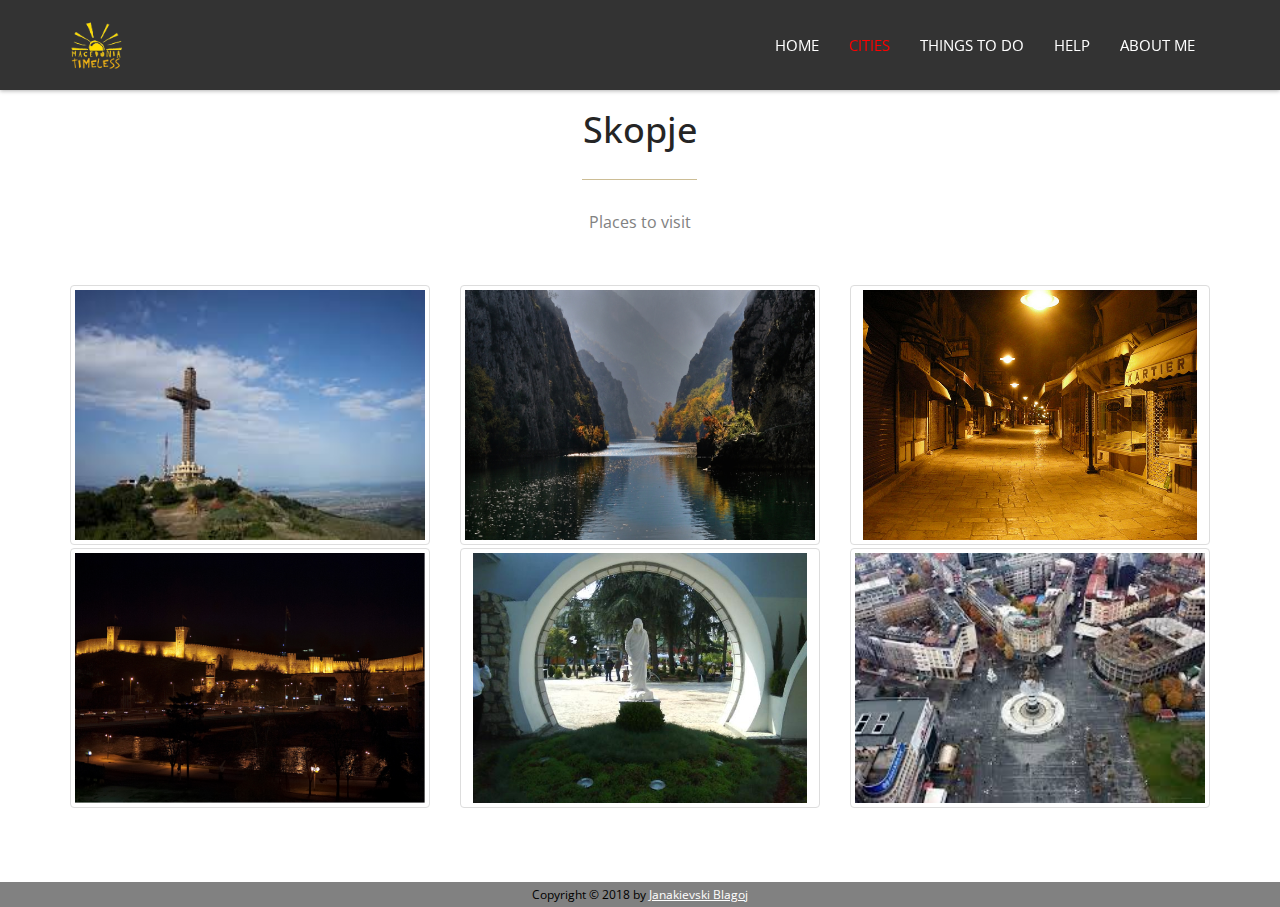
<file: gradovi/Skopje.html>
<!DOCTYPE html>
<!--[if lt IE 7]>      <html lang="en" class="no-js lt-ie9 lt-ie8 lt-ie7"> <![endif]-->
<!--[if IE 7]>         <html lang="en" class="no-js lt-ie9 lt-ie8"> <![endif]-->
<!--[if IE 8]>         <html lang="en" class="no-js lt-ie9"> <![endif]-->
<!--[if gt IE 8]><!--> <html lang="en" class="no-js"> <!--<![endif]-->
    <head>
        <meta charset="utf-8">
        <meta http-equiv="X-UA-Compatible" content="IE=edge,chrome=1">
        <title>Skopje</title>
        <meta name="viewport" content="width=device-width, initial-scale=1">
		<link href='http://fonts.googleapis.com/css?family=Open+Sans:400,300,700' rel='stylesheet' type='text/css'>
        <link rel="stylesheet" href="../css/font-awesome.min.css">
        <link rel="stylesheet" href="../css/jquery.fancybox.css">
        <link rel="stylesheet" href="../css/bootstrap.min.css">
        <link rel="stylesheet" href="../css/owl.carousel.css">
        <link rel="stylesheet" href="../css/slit-slider.css">
        <link rel="stylesheet" href="../css/animate.css">
        <link rel="stylesheet" href="../css/main.css">
        <script src="../js/modernizr-2.6.2.min.js"></script>

    </head>
	
    <body id="body">

		<!-- <div id="preloader">
            <div class="loder-box">
            	<div class="battery"></div>
            </div>
		</div>
 -->

	    <header id="navigation" class="navbar-inverse navbar-fixed-top animated-header">
	            <div class="container">
	                <div class="navbar-header">
	                    <!-- responsive nav button -->
						<button type="button" class="navbar-toggle" data-toggle="collapse" data-target=".navbar-collapse">
							<span class="sr-only">Toggle navigation</span>
							<span class="icon-bar"></span>
							<span class="icon-bar"></span>
							<span class="icon-bar"></span>
	                    </button>
						<!-- /responsive nav button -->
						
						<!-- logo -->
						<div class="navbar-brand">
							<a href="#body"><img src="../img/logo.png" height="50"></a>
						</div>
						<!-- /logo -->
	                </div>

					<!-- main nav -->
	                <nav class="collapse navbar-collapse navbar-right" role="navigation">
	                    <ul id="nav" class="nav navbar-nav">
	                    	<li><a href="#body">Home</a></li>
	                        <li><a href="#portfolio">Cities</a></li>
	                        <li><a href="#price">Things to do</a></li>
							<li><a href="#service">Help</a></li>
	                        <li><a href="#contact">About me</a></li>
	                    </ul>
	                </nav>
					<!-- /main nav -->
					
	            </div>
	    </header>
	  
	    <main class="site-content" role="main">
	    	
	    	<!-- Start portfolio section -->
			<section id="portfolio"> 
				<div class="container">
					<div class="row">
					
						<div class="sec-title text-center wow animated fadeInDown">
							<h2 style="padding-top: 40px; text-transform: none;">Skopje</h2>
							<p>Places to visit</p>
						</div>
						

						<ul class="project-wrapper wow animated fadeInUp">
							<div class="col-md-4">
								<div class="thumbnail portfolio-item">
									<img src="../img/gradovi/skopje/Krst.jpg" class="img-responsive" alt="The Millennium Cross is a 66 metre-high cross situated on the top of the Vodno Mountain in Skopje, Republic of Macedonia. It was constructed to serve as a memorial of 2,000 years of Christianity in Macedonia and the world. The cross was built on the highest point of the Vodno mountain on a place known since the time of the Ottoman Empire as -Krstovar-, meaning -Place of the cross-, as there was a smaller cross situated there. There is an elevator inside the cross as well as a restoraunt next to it.">
									<figcaption class="mask">
										<h3>The Millennium Cross</h3>
									</figcaption>
									<ul class="external">
										<li><a class="fancybox" title="The Millennium Cross" data-fancybox-group="works" href="../img/gradovi/skopje/Krst.jpg"><i class="fa fa-search-plus"></i></a></li>
									</ul>
								</div>
							</div>	
							
							<div class="col-md-4">
								<div class="thumbnail portfolio-item">
									<img src="../img/gradovi/skopje/matka.jpg" class="img-responsive" alt="Matka is a canyon located west of central Skopje, Macedonia. Covering roughly 5,000 hectares, Matka is one of the most popular outdoor destinations in Macedonia and is home to several medieval monasteries. The Matka Lake within the Matka Canyon is the oldest artificial lake in the country.There are ten caves at Matka Canyon, with the shortest in length being 20 metres and the longest being 176 metres. The canyon also features two vertical pits, both roughly extending 35 metres in depth.Matka Canyon is home to a wide variety of plants and animals, some of which are unique to the area. Roughly 20% of the plant life found at Matka is endemic and only found here. The canyon is also home to 77 indigenous species of butterfly. The canyon's caves are home to large populations of bats. ">
									<figcaption class="mask">
										<h3>Canyon "Matka"</h3>
									</figcaption>
									<ul class="external">
										<li><a class="fancybox" title="Canyon Matka" href="../img/gradovi/skopje/matka.jpg" data-fancybox-group="works" ><i class="fa fa-search-plus"></i></a></li>
									</ul>
								</div>
							</div>

							<div class="col-md-4">
								<div class="thumbnail portfolio-item">
									<img src="../img/gradovi/skopje/pazar.jpg" class="img-responsive" alt="The Old Bazaar in Skopje is the largest bazaar in the Balkans outside Istanbul. It is situated on the eastern bank of the Vardar River, stretching from the Stone Bridge to the Bit-Pazar and from the Skopje Fortress to the Serava river. The Old Bazaar falls within the borders of Centar and Čair municipalities and is a protected national landmark.The earliest known documented sources that point out to the existence of a merchant quarter on the bazaar's territory date back to the 12th century. ">
									<figcaption class="mask">
										<h3>Old Bazaar</h3>
									</figcaption>
									<ul class="external">
										<li><a class="fancybox" title="Old Bazaar" data-fancybox-group="works" href="../img/gradovi/skopje/pazar.jpg"><i class="fa fa-search-plus"></i></a></li>
									</ul>
								</div>
							</div>
						</ul>
				</div>
				<div class="row">
					<ul class="project-wrapper wow animated fadeInUp">
							<div class="col-md-4">
								<div class="thumbnail portfolio-item">
									<img src="../img/gradovi/skopje/kale.png" class="img-responsive" alt="The Skopje Fortress, commonly referred to as Kale Fortress, or simply Kale, is a historic fortress located in Skopje. It is situated on the highest point in the city overlooking the Vardar River. The fortress is depicted on the coat of arms of Skopje, which in turn is incorporated in the city's flag. The first fortress, according to research and available data, is believed to have been built amidst the 6th century A.D., on land that had been inhabited during the Neolithic and Bronze ages or roughly 4000 B.C. It was constructed with yellow limestone and travertine and along with fragments of Latin inscriptions. ">
									<figcaption class="mask">
										<h3>Fortress "Kale"</h3>
									</figcaption>
									<ul class="external">
										<li><a class="fancybox" title="Fortress Kale" data-fancybox-group="works" href="../img/gradovi/skopje/kale.png"><i class="fa fa-search-plus"></i></a></li>
									</ul>
								</div>
							</div>

							<div class="col-md-4">
								<div class="thumbnail portfolio-item">
									<img src="../img/gradovi/skopje/tereza.jpg" class="img-responsive" alt="The desire to pay respect to one the most famous person and Nobel Prize winner from Macedonia was accomplished on the 30-th of January 2009 with the opening of the Memorial house dedicated to Mother Teresa. The Memorial house of Mother Teresa is non profit organization financed by the Government of Republic of Macedonia. The Location of the museum is not randomly chosen. That is to say, on this exact place the old Catholic Church “Sacred heart of Jesus” used to stand. It is where Mother Teresa, then Gonxha Bojaxhiu was baptized just  one day after her birth, on the 27th of august 1910, place where she received her first communion and where she find her inner peace after her father’s death. ">
									<figcaption class="mask">
										<h3>Memorial house of Mother Teresa</h3>
									</figcaption>
									<ul class="external">
										<li><a class="fancybox" title="Memorial house of mother Teresa" data-fancybox-group="works" href="../img/gradovi/skopje/tereza.jpg"><i class="fa fa-search-plus"></i></a></li>
									</ul>
								</div>
							</div>

							<div class="col-md-4">
								<div class="thumbnail portfolio-item">
									<img src="../img/gradovi/skopje/square.jpg" class="img-responsive" alt="Macedonia Square is the main square of Skopje, the capital of the Republic of Macedonia. The square is the biggest in Macedonia with total 18.500 m2. It is located in the central part of the city, and it crosses the Vardar River. The Christmas festivals are always held there and it commonly serves as the site of cultural, political and other events. The independence of Macedonia from Yugoslavia was declared here by the country's first president, Kiro Gligorov. ">
									<figcaption class="mask">
										<h3>Macedonia Square</h3>
									</figcaption>
									<ul class="external">
										<li><a class="fancybox" title="Macedonia Square" data-fancybox-group="works" href="../img/gradovi/skopje/square.jpg"><i class="fa fa-search-plus"></i></a></li>
									</ul>
								</div>
							</div>
						</ul>	
					</div>
				</div>
			</section>
			<!-- End portofilio section. -->	
			    

	    </main>

		<footer id="footer">
				<div class="container">
					<div class="row text-center">
						<div class="footer-content">
							<p style="color: black;">Copyright &copy; 2018 by <a style="color: white; text-decoration: underline;" href="http://www.facebook.com/profile.php?id=100000249726598" target="blank"></style>Janakievski Blagoj</a></p>
						</div>
					</div>
				</div>
		</footer>

        <script src="../js/jquery-1.11.1.min.js"></script>
        <script src="../js/bootstrap.min.js"></script>
        <script src="../js/jquery.singlePageNav.min.js"></script>
        <script src="../js/jquery.fancybox.pack.js"></script>
		<script src="http://maps.google.com/maps/api/js?sensor=false"></script>
        <script src="../js/owl.carousel.min.js"></script>
        <script src="../js/jquery.easing.min.js"></script>
        <script src="../js/jquery.slitslider.js"></script>
        <script src="../js/jquery.ba-cond.min.js"></script>
    	<script src="../js/wow.min.js"></script>
        <script src="../js/main.js"></script>
		  
	</body>
</html>
</file>
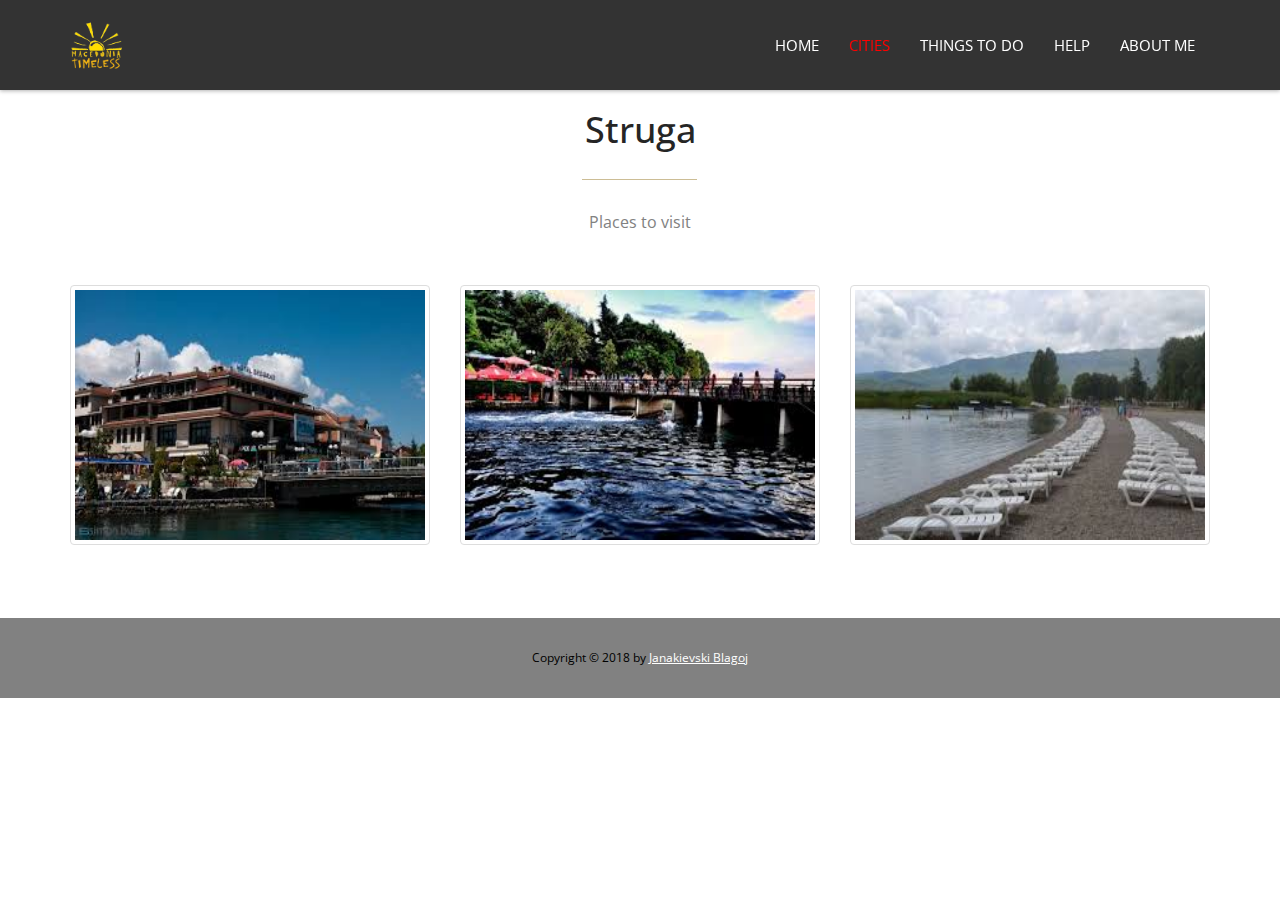
<file: gradovi/Struga.html>
<!DOCTYPE html>
<!--[if lt IE 7]>      <html lang="en" class="no-js lt-ie9 lt-ie8 lt-ie7"> <![endif]-->
<!--[if IE 7]>         <html lang="en" class="no-js lt-ie9 lt-ie8"> <![endif]-->
<!--[if IE 8]>         <html lang="en" class="no-js lt-ie9"> <![endif]-->
<!--[if gt IE 8]><!--> <html lang="en" class="no-js"> <!--<![endif]-->
    <head>
        <meta charset="utf-8">
        <meta http-equiv="X-UA-Compatible" content="IE=edge,chrome=1">
        <title>Struga</title>
        <meta name="viewport" content="width=device-width, initial-scale=1">
		<link href='http://fonts.googleapis.com/css?family=Open+Sans:400,300,700' rel='stylesheet' type='text/css'>
        <link rel="stylesheet" href="../css/font-awesome.min.css">
        <link rel="stylesheet" href="../css/jquery.fancybox.css">
        <link rel="stylesheet" href="../css/bootstrap.min.css">
        <link rel="stylesheet" href="../css/owl.carousel.css">
        <link rel="stylesheet" href="../css/slit-slider.css">
        <link rel="stylesheet" href="../css/animate.css">
        <link rel="stylesheet" href="../css/main.css">
        <script src="../js/modernizr-2.6.2.min.js"></script>

    </head>
	
    <body id="body">

		<!-- <div id="preloader">
            <div class="loder-box">
            	<div class="battery"></div>
            </div>
		</div>
 -->

	    <header id="navigation" class="navbar-inverse navbar-fixed-top animated-header">
	            <div class="container">
	                <div class="navbar-header">
	                    <!-- responsive nav button -->
						<button type="button" class="navbar-toggle" data-toggle="collapse" data-target=".navbar-collapse">
							<span class="sr-only">Toggle navigation</span>
							<span class="icon-bar"></span>
							<span class="icon-bar"></span>
							<span class="icon-bar"></span>
	                    </button>
						<!-- /responsive nav button -->
						
						<!-- logo -->
						<div class="navbar-brand">
							<a href="#body"><img src="../img/logo.png" height="50"></a>
						</div>
						<!-- /logo -->
	                </div>

					<!-- main nav -->
	                <nav class="collapse navbar-collapse navbar-right" role="navigation">
	                    <ul id="nav" class="nav navbar-nav">
	                    	<li><a href="#body">Home</a></li>
	                        <li><a href="#portfolio">Cities</a></li>
	                        <li><a href="#price">Things to do</a></li>
							<li><a href="#service">Help</a></li>
	                        <li><a href="#contact">About me</a></li>
	                    </ul>
	                </nav>
					<!-- /main nav -->
					
	            </div>
	    </header>
	  
	    <main class="site-content" role="main">
	    	
	    	<!-- Start portfolio section -->
			<section id="portfolio"> 
				<div class="container">
					<div class="row">
					
						<div class="sec-title text-center wow animated fadeInDown">
							<h2 style="padding-top: 40px; text-transform: none;">Struga</h2>
							<p>Places to visit</p>
						</div>
						

						<ul class="project-wrapper wow animated fadeInUp">
							<div class="col-md-4">
								<div class="thumbnail portfolio-item">
									<img src="../img/gradovi/struga/square.jpg" class="img-responsive" alt="Struga is a town and popular tourist destination situated in the south-western region of the Republic of Macedonia, lying on the shore of Lake Ohrid. Once known as Enchalon -Eel, Struga has a population of approximetly 15 000 inhabitants. It has been known since the time of the Ilirs, and many old writers of traveling guides have noted that Struga was a very vivid city, with developed trade, great markets and the houses of the wealthy citizens were always beautiful and decorative. That is why the well-known saying: There is no other place like Struga exists since then. Except the  Ohrid lake in Struga there is a river called Crn Drim which flows gently through the town, as it does not want to disturb the visitors walking along its banks, thrilled by its crystal clear waters. In the evening when many lights are turned on, the river has even a better view by the reflection of light from its waters. ">
									<figcaption class="mask">
										<h3>Square</h3>
									</figcaption>
									<ul class="external">
										<li><a class="fancybox" title="Square" data-fancybox-group="works" href="../img/gradovi/struga/square.jpg"><i class="fa fa-search-plus"></i></a></li>
									</ul>
								</div>
							</div>	
							
							<div class="col-md-4">
								<div class="thumbnail portfolio-item">
									<img src="../img/gradovi/struga/drim.jpg" class="img-responsive" alt="On its way to the Adriatic Sea the Drim forms two man made lakes Globochitsa and Shpilye which are surrounded by magnificent landscapes.Much of the town's meager income is through internal tourism. Struga's location on Lake Ohrid makes it a slightly quieter and more peaceful experience than the more bustling Ohrid. When visiting this quiet town, there are a few other places that show the beauty and culture, like the clay chamber pots at the house of the Miladinovci Brothers, the old Struga bazaar, the century old churches and mosques. ">
									<figcaption class="mask">
										<h3>Crn Drim</h3>
									</figcaption>
									<ul class="external">
										<li><a class="fancybox" title="Crn Drim" href="../img/gradovi/struga/drim.jpg" data-fancybox-group="works" ><i class="fa fa-search-plus"></i></a></li>
									</ul>
								</div>
							</div>

							<div class="col-md-4">
								<div class="thumbnail portfolio-item">
									<img src="../img/gradovi/struga/plazi.jpg" class="img-responsive" alt="Before the evenings you can enjoy on 3 kinds of beaches called Male beach ,Female beach and the most beautiful called Galeb (Gull), located just before the estuary of the river Crn Drim (Black Drim). Every August at the Poetry Bridge are held the Struga Poetry Evenings visited by poets, writers and artists from all around the world.Every summer in the culture center of Struga - summer open scene, it is organized cinemania and alter music festival ('Come, Row') including rock, metal, electro, hip hop, r'n b and many more groups from around the country. At night you can walk by the lake, by the river, or go at the most popular discos like Oaza,Biser,Tullamur beach.There's also very beautiful bars and pubs located by the lake, by the river and in the center of Struga such as Grifon, Tullamore Dew, Plivalishte, Ženska Plaža Cinema, Admiral, Album, Street, Sweet Cafe, Aquarius and many others. ">
									<figcaption class="mask">
										<h3>Beaches</h3>
									</figcaption>
									<ul class="external">
										<li><a class="fancybox" title="Beaches" data-fancybox-group="works" href="../img/gradovi/struga/plazi.jpg"><i class="fa fa-search-plus"></i></a></li>
									</ul>
								</div>
							</div>
						</ul>
					</div>
				</div>
			</section>
			<!-- End portofilio section. -->	
			    

	    </main>

		<footer id="footer">
				<div class="container">
					<div class="row text-center">
						<div class="footer-content">
							<p style="line-height: 80px; font-size: 12px; color: black;">Copyright &copy; 2018 by <a style="color: white; text-decoration: underline;" href="http://www.facebook.com/profile.php?id=100000249726598" target="blank"></style>Janakievski Blagoj</a></p>
						</div>
					</div>
				</div>
		</footer>

        <script src="../js/jquery-1.11.1.min.js"></script>
        <script src="../js/bootstrap.min.js"></script>
        <script src="../js/jquery.singlePageNav.min.js"></script>
        <script src="../js/jquery.fancybox.pack.js"></script>
		<script src="http://maps.google.com/maps/api/js?sensor=false"></script>
        <script src="../js/owl.carousel.min.js"></script>
        <script src="../js/jquery.easing.min.js"></script>
        <script src="../js/jquery.slitslider.js"></script>
        <script src="../js/jquery.ba-cond.min.js"></script>
    	<script src="../js/wow.min.js"></script>
        <script src="../js/main.js"></script>
		  
	</body>
</html>
</file>
<file: css/slit-slider.css>
.sl-slide, .sl-slides-wrapper, .sl-slide-inner {
	position: absolute;
	width: 100%;
	height: 100%;
	top: 0;
	left: 0;
}

.sl-slider-wrapper {
	width: 100%;
	height: 600px;
	overflow: hidden;
	position: relative;
}



.bg-img {
	background-position: center center;
	background-repeat: no-repeat;
	background-size: cover;
	height: 100%;
	width: 100%;
}

/* Custom navigation arrows */

.nav-arrows span {
	position: absolute;
	z-index: 2000;
	top: 50%;
	width: 40px;
	height: 40px;
	border: 8px solid #ddd;
	border: 8px solid rgba(150,150,150,0.4);
	text-indent: -90000px;
	margin-top: -40px;
	cursor: pointer;
	
	-webkit-transform: rotate(45deg);
	-moz-transform: rotate(45deg);
	-o-transform: rotate(45deg);
	-ms-transform: rotate(45deg);
	transform: rotate(45deg);
}

.nav-arrows span:hover {
	border-color: rgba(150,150,150,0.9);
}

.nav-arrows span.nav-arrow-prev {
	left: 5%;
	border-right: none;
	border-top: none;
}

.nav-arrows span.nav-arrow-next {
	right: 5%;
	border-left: none;
	border-bottom: none;
}

#nav-arrows > a {
  border: 1px solid #fff;
  color: #fff;
  display: block;
  height: 60px;
  line-height: 76px;
  position: absolute;
  text-align: center;
  top: 50%;
  width: 60px;
  z-index: 20;
  margin-top: -30px;

    -webkit-transition: all 0.5s ease 0s;
       -moz-transition: all 0.5s ease 0s;
        -ms-transition: all 0.5s ease 0s;
         -o-transition: all 0.5s ease 0s;
            transition: all 0.5s ease 0s;
}

#nav-arrows > a.sl-prev {
	left: 50px;
}

#nav-arrows > a.sl-next {
	right: 50px;
}

#nav-arrows > a.sl-next:hover, #nav-arrows > a.sl-prev:hover {
	background-color: #FF0000;
	border-color: #FF0000;
	color: #fff;
}

/* Custom navigation dots */

.nav-dots {
	text-align: center;
	position: absolute;
	bottom: 2%;
	height: 30px;
	width: 100%;
	left: 0;
	z-index: 1000;
}

.nav-dots span {
	display: inline-block;
	position: relative;
	width: 16px;
	height: 16px;
	border-radius: 50%;
	margin: 3px;
	background: #ddd;
	background: rgba(150,150,150,0.4);
	cursor: pointer;
	box-shadow: 
		0 1px 1px rgba(255,255,255,0.4), 
		inset 0 1px 1px rgba(0,0,0,0.1);
}

.nav-dots span {
	background: rgba(150,150,150,0.1);
	margin: 6px;
	-webkit-transition: all 0.2s;
	-moz-transition: all 0.2s;
	-ms-transition: all 0.2s;
	-o-transition: all 0.2s;
	transition: all 0.2s;
	box-shadow: 
		0 1px 1px rgba(255,255,255,0.4), 
		inset 0 1px 1px rgba(0,0,0,0.1),
		0 0 0 2px rgba(255,255,255,0.5);
}

.nav-dots span.nav-dot-current,
.nav-dots span:hover {
	box-shadow: 
		0 1px 1px rgba(255,255,255,0.4), 
		inset 0 1px 1px rgba(0,0,0,0.1),
		0 0 0 5px rgba(255,255,255,0.5);
}

.nav-dots span.nav-dot-current:after {
	content: "";
	position: absolute;
	width: 10px;
	height: 10px;
	top: 3px;
	left: 3px;
	border-radius: 50%;
	background: rgba(255,255,255,0.8);
}

.bg-img-1 {
	background-image: url(../img/slider/skopje.jpg);
}
.bg-img-2 {
	background-image: url(../img/slider/bitola.jpg);
}
.bg-img-3 {
	background-image: url(../img/slider/ohrid.jpg);
}
.
/* Animations for content elements */

.sl-trans-elems .caption-content h2 {
	-webkit-animation: moveUp 1s ease-in-out both;
	-moz-animation: moveUp 1s ease-in-out both;
	-o-animation: moveUp 1s ease-in-out both;
	-ms-animation: moveUp 1s ease-in-out both;
	animation: moveUp 1s ease-in-out both;
}
.sl-trans-elems .caption-content span,
.sl-trans-elems .caption-content a {
	-webkit-animation: fadeIn 0.5s linear 0.5s both;
	-moz-animation: fadeIn 0.5s linear 0.5s both;
	-o-animation: fadeIn 0.5s linear 0.5s both;
	-ms-animation: fadeIn 0.5s linear 0.5s both;
	animation: fadeIn 0.5s linear 0.5s both;
}

.sl-trans-back-elems .caption-content h2 {
	-webkit-animation: fadeOut 1s ease-in-out both;
	-moz-animation: fadeOut 1s ease-in-out both;
	-o-animation: fadeOut 1s ease-in-out both;
	-ms-animation: fadeOut 1s ease-in-out both;
	animation: fadeOut 1s ease-in-out both;
}
.sl-trans-back-elems .caption-content span,,
.sl-trans-back-elems .caption-content a {
	-webkit-animation: fadeOut 1s linear both;
	-moz-animation: fadeOut 1s linear both;
	-o-animation: fadeOut 1s linear both;
	-ms-animation: fadeOut 1s linear both;
	animation: fadeOut 1s linear both;
}

@-webkit-keyframes moveUp{
	0% {-webkit-transform: translateY(40px);}
	100% {-webkit-transform: translateY(0px);}
}
@-moz-keyframes moveUp{
	0% {-moz-transform: translateY(40px);}
	100% {-moz-transform: translateY(0px);}
}
@-o-keyframes moveUp{
	0% {-o-transform: translateY(40px);}
	100% {-o-transform: translateY(0px);}
}
@-ms-keyframes moveUp{
	0% {-ms-transform: translateY(40px);}
	100% {-ms-transform: translateY(0px);}
}
@keyframes moveUp{
	0% {transform: translateY(40px);}
	100% {transform: translateY(0px);}
}

@-webkit-keyframes fadeIn{
	0% {opacity: 0;}
	100% {opacity: 1;}
}
@-moz-keyframes fadeIn{
	0% {opacity: 0;}
	100% {opacity: 1;}
}
@-o-keyframes fadeIn{
	0% {opacity: 0;}
	100% {opacity: 1;}
}
@-ms-keyframes fadeIn{
	0% {opacity: 0;}
	100% {opacity: 1;}
}
@keyframes fadeIn{
	0% {opacity: 0;}
	100% {opacity: 1;}
}

@-webkit-keyframes fadeOut{
	0% {opacity: 1;}
	100% {opacity: 0;}
}
@-moz-keyframes fadeOut{
	0% {opacity: 1;}
	100% {opacity: 0;}
}
@-o-keyframes fadeOut{
	0% {opacity: 1;}
	100% {opacity: 0;}
}
@-ms-keyframes fadeOut{
	0% {opacity: 1;}
	100% {opacity: 0;}
}
@keyframes fadeOut{
	0% {opacity: 1;}
	100% {opacity: 0;}
}
</file>
<file: css/main.css>
body {
    background-color: #fff;
    font-family: 'Open Sans', sans-serif;
    line-height: 24px;
    font-size: 16px;
    color: #818181;
}

figure, p, address {
    margin: 0;
}

p {
    line-height: 25px;
}

iframe {
    border: 0;
}

a {
    color:#FF0000;
    -webkit-transition: all 0.3s ease-out 0s;
       -moz-transition: all 0.3s ease-out 0s;
        -ms-transition: all 0.3s ease-out 0s;
         -o-transition: all 0.3s ease-out 0s;
            transition: all 0.3s ease-out 0s;
}

a, a:hover, a:focus, .btn:focus {
    text-decoration: none;
    outline: none;
}

h1, h2, h3, h4, h5, h6,
.h1, .h2, .h3, .h4, .h5, .h6 {
    font-family: 'Open Sans', sans-serif;
    color: #252525;
}

main > section {
    padding: 70px 0;
}

.btn {
    border-radius: 0;
    border: 0;
    position: relative;
    text-transform: uppercase;
}

.btn-blue {
    background-color: #ff0000;
    box-shadow: 0 -2px 0 rgba(0, 0, 0, 0.15) inset;
    padding: 15px 55px;
    color: #fff;
}

.btn-border {
    border: 2px solid #fff;
    color: #fff;
    padding: 12px 35px;
}

.bg-blue {
    background-color: #ccbd95;
}

/* Sweep To Right */
.btn-effect {
	vertical-align: middle;
	box-shadow: 0 0 1px rgba(0, 0, 0, 0);
	position: relative;
	display: inline-block;

	-webkit-transform: translateZ(0);
	   -moz-transform: translateZ(0);
		-ms-transform: translateZ(0);
		 -o-transform: translateZ(0);
			transform: translateZ(0);
		  
	-webkit-backface-visibility: hidden;
	   -moz-backface-visibility: hidden;
			backface-visibility: hidden;
		  
	-webkit-transition-property: color;
	   -moz-transition-property: color;
		-ms-transition-property: color;
			transition-property: color;
		  
	-webkit-transition-duration: 0.3s;
	   -moz-transition-duration: 0.3s;
		-ms-transition-duration: 0.3s;
			transition-duration: 0.3s;
		  
	-moz-osx-font-smoothing: grayscale;
}

.btn-effect:before {
	content: "";
	position: absolute;
	z-index: -1;
	top: 0;
	left: 0;
	right: 0;
	bottom: 0;
	background: #fff;
	
	-webkit-transform: scaleX(0);
	   -moz-transform: scaleX(0);
		-ms-transform: scaleX(0);
			transform: scaleX(0);
			
	-webkit-transform-origin: 0 50%;
	   -moz-transform-origin: 0 50%;
		-ms-transform-origin: 0 50%;
			transform-origin: 0 50%;
			
	-webkit-transition-property: transform;
	   -moz-transition-property: transform;
		-ms-transition-property: transform;
			transition-property: transform;
			
	-webkit-transition-duration: 0.3s;
	   -moz-transition-duration: 0.3s;
		-ms-transition-duration: 0.3s;
			transition-duration: 0.3s;
			
	-webkit-transition-timing-function: ease-out;
	   -moz-transition-timing-function: ease-out;
		-ms-transition-timing-function: ease-out;
			transition-timing-function: ease-out;
}

.btn-effect:hover, .btn-effect:focus, .btn-effect:active {
	color: #111;
}

.btn-effect:hover:before, .btn-effect:focus:before, .btn-effect:active:before {
	-webkit-transform: scaleX(1);
	   -moz-transform: scaleX(1);
	    -ms-transform: scaleX(1);
			transform: scaleX(1);
}

.sec-title {
    margin-bottom: 50px;
}

.sec-title.white {
    color: #fff;
}

.sec-title h2 {
    font-size: 36px;
    margin: 0 0 30px;
    padding-bottom: 30px;
    position: relative;
    text-transform: uppercase;
}

.sec-title.white h2 {
    color: #fff;
}

.sec-title h2:after {
    border-bottom: 1px solid #ccbd95;
    content: "";
    display: block;
    left: 45%;
    bottom: 0;
    position: absolute;
    width: 115px;
}

.sec-title.white h2:after {
    border-bottom: 1px solid #fff;
}

.parallax {
    background-attachment: fixed;
    background-position: center top;
    background-repeat: no-repeat;
    background-size: cover;
}


/**
/*	Preloader
/* ==========================================*/

#preloader {
    background-color: #fff;
    position: fixed;
    width: 100%;
    height: 100%;
    z-index: 9999;
}

/*Battery*/
.loder-box {
  background-color: rgba(0, 0, 0, 0.02);
  border-radius: 1px;
  height: 100px;
  left: 50%;
  margin-left: -64px;
  margin-top: -50px;
  position: absolute;
  top: 50%;
  width: 128px;
}

.battery{
    width: 60px;
    height: 25px;
    top: 35%;
    border: 1px #2E2E2E solid;
    border-radius: 2px;
    position: relative;
    -webkit-animation: charge 5s linear infinite;
       -moz-animation: charge 5s linear infinite;
            animation: charge 5s linear infinite;
    margin: 0 auto;
}

.battery:after {
  background-color: #2E2E2E;
  border-radius: 0 1px 1px 0;
  content: "";
  height: 10px;
  position: absolute;
  right: -5px;
  top: 7px;
  width: 3px;
}

@-webkit-keyframes charge{
    0%{box-shadow: inset 0px 0px 0px #2E2E2E;}
    100%{box-shadow: inset 60px 0px 0px #2E2E2E;}
}

@-moz-keyframes charge{
    0%{box-shadow: inset 0px 0px 0px #2E2E2E;}
    100%{box-shadow: inset 60px 0px 0px #2E2E2E;}
}

@keyframes charge{
    0%{box-shadow: inset 0px 0px 0px #2E2E2E;}
    100%{box-shadow: inset 60px 0px 0px #2E2E2E;}
}





/**
/*	Header
/* ==========================================*/

#navigation {
    -webkit-transition: all 0.8s ease 0s;
       -moz-transition: all 0.8s ease 0s;
        -ms-transition: all 0.8s ease 0s;
         -o-transition: all 0.8s ease 0s;
            transition: all 0.8s ease 0s;

    background-color: rgba(0,0,0,.8);
    box-shadow: 0 1px 4px rgba(0, 0, 0, 0.3);
    padding: 5px 0;
}

#navigation.animated-header {
    padding: 20px 0;
}

.navbar-brand {
    padding:0;
    margin:0;
}

.navbar-inverse .navbar-nav > li > a {
    color: #fff;
    font-size: 15px;
    text-transform: uppercase;
}


/*=================================================================
	Home Slider
==================================================================*/


#home-slider {
    position: relative;
    padding: 0;
}

.sl-slider-wrapper {
    width: 100%;
    margin: 0 auto;
    position: relative;
    overflow: hidden;
}

.sl-slider {
    position: absolute;
    top: 0;
    left: 0;
}

/* Slide wrapper and slides */

.sl-slide,
.sl-slides-wrapper,
.sl-slide-inner {
    position: absolute;
    width: 100%;
    height: 100%;
    top: 0;
    left: 0;
} 

.sl-slide {
    z-index: 1;
}

.slide-caption {
    color: #fff;
    display: table;
    height: 100%;
    left: 0;
    min-height: 100%;
    position: absolute;
    text-align: center;
    top: 0;
    width: 100%;
    z-index: 11;
}


.current {
    color:#FF0000 !important;
}

.navbar-nav li a:hover {
    color:#FF0000 !important;
}

.slide-caption .caption-content {
    vertical-align: middle;
    display: table-cell;
}

.caption-content h2 {
    color: #fff;
    font-size: 52px;
    font-weight: 400;
    margin-bottom: 25px;
    text-transform: uppercase;
}

.caption-content > span {
    display: block;
    font-size: 45px;
    margin-bottom: 45px;
    text-transform: uppercase;
}

.caption-content p {
    font-size: 29px;
    margin-bottom: 65px;
}

/* The duplicate parts/slices */

.sl-content-slice {
    overflow: hidden;
    position: absolute;
    -webkit-box-sizing: content-box;
    -moz-box-sizing: content-box;
    box-sizing: content-box;
    background: #fff;
    -webkit-backface-visibility: hidden;
    -moz-backface-visibility: hidden;
    -o-backface-visibility: hidden;
    -ms-backface-visibility: hidden;
    backface-visibility: hidden;
    opacity : 1;
}

/* Horizontal slice */

.sl-slide-horizontal .sl-content-slice {
    width: 100%;
    height: 50%;
    left: -200px;
    -webkit-transform: translateY(0%) scale(1);
    -moz-transform: translateY(0%) scale(1);
    -o-transform: translateY(0%) scale(1);
    -ms-transform: translateY(0%) scale(1);
    transform: translateY(0%) scale(1);
}

.sl-slide-horizontal .sl-content-slice:first-child {
    top: -200px;
    padding: 200px 200px 0px 200px;
}

.sl-slide-horizontal .sl-content-slice:nth-child(2) {
    top: 50%;
    padding: 0px 200px 200px 200px;
}

/* Vertical slice */

.sl-slide-vertical .sl-content-slice {
    width: 50%;
    height: 100%;
    top: -200px;
    -webkit-transform: translateX(0%) scale(1);
    -moz-transform: translateX(0%) scale(1);
    -o-transform: translateX(0%) scale(1);
    -ms-transform: translateX(0%) scale(1);
    transform: translateX(0%) scale(1);
}

.sl-slide-vertical .sl-content-slice:first-child {
    left: -200px;
    padding: 200px 0px 200px 200px;
}

.sl-slide-vertical .sl-content-slice:nth-child(2) {
    left: 50%;
    padding: 200px 200px 200px 0px;
}

/* Content wrapper */
/* Width and height is set dynamically */
.sl-content-wrapper {
    position: absolute;
}

.sl-content {
    width: 100%;
    height: 100%;
}

/* Default styles for background colors

.btn-effect:after {
    width: 0%;
    height: 100%;
    top: 0;
    left: 0;
    background: #fff;
    content: "";
    position: absolute;
    z-index: -1;

    -webkit-transition: all 0.3s ease-out 0s;
       -moz-transition: all 0.3s ease-out 0s;
        -ms-transition: all 0.3s ease-out 0s;
         -o-transition: all 0.3s ease-out 0s;
            transition: all 0.3s ease-out 0s;
}

.btn-effect:hover,
.btn-effect:active {
    color: #0e83cd;
}

.btn-effect:hover:after,
.btn-effect:active:after {
    width: 100%;
} */


/* Project laughtbox setup */

.fancybox-item.fancybox-close {
    background: url("../img/icons/close.png") no-repeat scroll 0 0 transparent;
    height: 50px;
    right: 0;
    top: 0;
    width: 50px;
}

.fancybox-next span {
    background: url("../img/right.png") no-repeat scroll center center #ccbd95;
    height: 50px;
    width: 50px;
    right: 0;
}

.fancybox-prev span {
    background: url("../img/left.png") no-repeat scroll center center #ccbd95;
    height: 50px;
    width: 50px;
    left: 0;
}

/*=================================================================
	About
==================================================================*/

#about {
    background-color: #2d2d2d;
    color: #fff;
}

#about h3 {
    color: #fff;
    margin: 0 0 35px;
    text-transform: uppercase;
}

#about .welcome-block h3 {
    margin: 0 0 65px;
}

#about .welcome-block img {
    border: 3px solid #fff;
    border-radius: 50%;
    margin-right: 35px;
    max-width: 100px;
}

#about .message-body {
    font-size: 13px;
    line-height: 20px;
    margin-bottom: 70px;
}

.owl-buttons {
    border: 2px solid #fff;
    display: inline-block;
    float: right;
    padding: 1px 8px 5px;
}

.owl-buttons > div {
    display: inline-block;
    padding: 0 5px;
}

.welcome-message {
    padding: 0 50px;
}

.welcome-message img {
    display: block;
    height: auto;
    max-width: 100px;
    float: left;
}

.welcome-message p {
    font-size: 13px;
    margin-left: 135px;
}

/*=================================================================
	Services
==================================================================*/

.service-icon {
    border: 3px solid transparent;
    display: inline-block;
    height: 85px;
    width: 85px;
    line-height: 101px;

    -webkit-transform: rotate(47deg);
       -moz-transform: rotate(47deg);
        -ms-transform: rotate(47deg);
         -o-transform: rotate(47deg);
            transform: rotate(47deg);

    -webkit-transition: all 0.3s ease 0s;
       -moz-transition: all 0.3s ease 0s;
        -ms-transition: all 0.3s ease 0s;
         -o-transition: all 0.3s ease 0s;
            transition: all 0.3s ease 0s;
}

.service-item:hover .service-icon {
    border: 3px solid #ccbd95;
    margin-bottom: 20px;
    color: #ccbd95;
}

.service-icon a {
    color: #818181;
}

.service-icon a {
    -webkit-transform: rotate(-48deg);
       -moz-transform: rotate(-48deg);
        -ms-transform: rotate(-48deg);
         -o-transform: rotate(-48deg);
            transform: rotate(-48deg);
}

.service-item h3 {
    font-size: 20px;
    text-transform: uppercase;
}

.service-icon a:hover {
    color: black;
}


/*=================================================================
	Portfolio
==================================================================*/

.project-wrapper {
    margin: 0;
    padding: 0;
    list-style: none;
    text-align: center;
}

.project-wrapper li {
    display: inline-block;
}

.portfolio-item {
    cursor: pointer;
    margin: 0 1% 1% 0;
    overflow: hidden;
    position: relative;
    width: 100%;
}

figcaption.mask {
    background-color: rgba(54, 55, 50, 0.79);
    bottom: -126px;
    color: #fff;
    padding: 25px;
    position: absolute;
    width: 100%;
    text-align: left;
    
    -webkit-transition: all 0.4s ease 0s;
       -moz-transition: all 0.4s ease 0s;
        -ms-transition: all 0.4s ease 0s;
         -o-transition: all 0.4s ease 0s;
            transition: all 0.4s ease 0s;
}

.portfolio-item:hover figcaption.mask {
    bottom: 0;
}

figcaption.mask h3 {
    margin: 0;
    color: #fff;
}

ul.external {
    list-style: outside none none;
    margin: 0;
    padding: 0;
    position: absolute;
    right: 0;
    top: -47px;
    
    -webkit-transition: all 0.4s ease 0s;
       -moz-transition: all 0.4s ease 0s;
        -ms-transition: all 0.4s ease 0s;
         -o-transition: all 0.4s ease 0s;
            transition: all 0.4s ease 0s;
}

ul.external li {
    display: inline-block;
}

ul.external li a {
    background-color: rgba(255, 255, 255, 0.9);
    color: #5b5b5b;
    display: block;
    padding: 10px 18px 13px;
    
    -webkit-transition: all 0.5s ease 0s;
       -moz-transition: all 0.5s ease 0s;
        -ms-transition: all 0.5s ease 0s;
         -o-transition: all 0.5s ease 0s;
            transition: all 0.5s ease 0s;
}

ul.external li a:hover {
    background-color: #FF0000;
    color: #fff;
}

.portfolio-item:hover ul.external {
    top: 0;
}

.fancybox-skin {
    border-radius: 0;
}

.fancybox-title.fancybox-title-inside-wrap {
    padding: 15px;
}

.fancybox-title h3 {
    margin: 0 0 15px;
}

.fancybox-title p {
    color: #818181;
    font-size: 16px;
    line-height: 22px;
}

.fancybox-title-inside-wrap {
    padding-top: 0;
}

/*=================================================================
	Testimonials
==================================================================*/


#testimonials {
    background-image: url(../img/parallax/testimonial.jpg);
    padding: 0;
    color: #fff;
}

#testimonials .sec-title h2:after {
    border-bottom: 1px solid #fff;
}

#testimonials .overlay {
    background-color: rgba(179,0,0, 0.78);
    padding: 70px 0 40px;
}

.testimonial-item {
    margin: 0 auto;
    padding-bottom: 50px;
    width: 64%;
}

.testimonial-item img {
    border: 3px solid #fff;
    border-radius: 50%;
    display: inline-block;
    height: auto;
    max-width: 100px;
}

.testimonial-item > div {
    line-height: 30px;
    position: relative;
}

.testimonial-item > div:before {
    background-image: url("../img/icons/quotes.png");
    background-repeat: no-repeat;
    bottom: 127px;
    height: 33px;
    left: -35px;
    position: absolute;
    width: 45px;
}

.testimonial-item > div:after {
    background-image: url("../img/icons/quotes.png");
    background-position: -58px 0;
    background-repeat: no-repeat;
    bottom: -50px;
    height: 33px;
    position: absolute;
    right: 0;
    width: 45px;
}

.testimonial-item > div > span {
    display: inline-block;
    font-weight: 700;
    margin: 40px 0 30px;
    text-transform: uppercase;
}

#testimonials .owl-controls.clickable {
    margin-top: 20px;
    text-align: center;
}

#testimonials .owl-buttons {
    border: 2px solid #fff;
    float: inherit;
}

#testimonials .owl-prev:hover,
#testimonials .owl-next:hover {
    color: #fff;
}

/*=================================================================
    Price
==================================================================*/


.price-table {
    border: 1px solid #e3e3e3;
}

.price-table {
    -webkit-box-shadow: 0 4px 5px rgba(0,0,0,0.19);
       -moz-box-shadow: 0 4px 5px rgba(0,0,0,0.19);
            box-shadow: 0 4px 5px rgba(0,0,0,0.19);
}

.price-table > span {
    color: #252525;
    display: block;
    font-size: 24px;
    padding: 30px 0;
    text-transform: uppercase;
}

.price-table .value {
    background-color: #f8f8f8;
    color: #727272;
    padding: 20px 0;

    -webkit-transition: all 0.7s ease 0s;
       -moz-transition: all 0.7s ease 0s;
        -ms-transition: all 0.7s ease 0s;
         -o-transition: all 0.7s ease 0s;
            transition: all 0.7s ease 0s;
}

.price-table .value span {
    display: inline-block;
}

.price-table .value span:first-child {
    font-size: 32px;
    line-height: 32px;
}

.price-table .value span:nth-child(2) {
    font-size: 65px;
    line-height: 65px;
    margin-bottom: 25px;
}

.price-table .value span:last-child {
    font-size: 16px;
}

.price-table ul {
    margin: 0;
    padding: 0;
    list-style: none;
    text-align: center;
}

.price-table ul li {
    border-top: 1px solid #e3e3e3;
    display: block;
    padding: 25px 0;

    -webkit-transition: all 0.7s ease 0s;
       -moz-transition: all 0.7s ease 0s;
        -ms-transition: all 0.7s ease 0s;
         -o-transition: all 0.7s ease 0s;
            transition: all 0.7s ease 0s;
}

.price-table ul li {
    color: #818181;
}

.price-table ul li a {
    display: block;
    line-height: 24px;
    font-size: 16px;
    color: #818181;
}

.price-table ul li a:hover {
    color: #ff0000;
}

.price-table span {
    background-color: #ff0000;
}


#social {
    background-image: url(../img/slider/banner.jpg);
    padding: 0;
}

#social .overlay {
    background: url("../img/slide_bg.png") repeat scroll 0 0 transparent;
    padding: 100px 0 120px;
}

.social-button {
    margin: 0;
    padding: 0;
    list-style: none;
    text-align: center;
}

.social-button li {
    display: inline-block;
}

.social-button li:nth-child(2) {
    margin: 0 75px;
}

.social-button li a {
    border: 2px solid #fff;
    border-radius: 50%;
    color: #fff;
    display: block;
    height: 90px;
    line-height: 96px;
    width: 90px;
    
    -webkit-transition: all 0.2s ease 0s;
       -moz-transition: all 0.2s ease 0s;
        -ms-transition: all 0.2s ease 0s;
         -o-transition: all 0.2s ease 0s;
            transition: all 0.2s ease 0s;
}

.social-button li a:hover {
    color: #b30000;
    border: 2px solid #b30000;
}


/*=================================================================
	Contact
==================================================================*/

.input-field {
    margin-bottom: 10px;
}

.form-control {
    border: 1px solid #ececec;
    border-radius: 0;
    box-shadow: none;
    color: #818181;
    font-size: 16px;
    height: 50px;
}

textarea.form-control {
    width: 100%;
    height: 165px;
}

#submit:hover {
  color: #fff;
}

#submit:before {
  background-color: #111;
}

#submit.btn-effect:after {
  background: #2E2E2E;
}

.contact-details h3 {
    border-bottom: 1px solid #FF0000;
    font-weight: 700;
    margin-bottom: 15px;
    padding-bottom: 15px;
    text-transform: uppercase;
}

.contact-details p {
    line-height: 30px;
}

.contact-details p i {
    margin-right: 10px;
}

.contact-details span {
    display: block;
    margin-left: 24px;
}


/*============================================================
	Google Maps
==============================================================*/

#google-map {
    padding: 0;
}

#map-canvas {
    width: 100%;
    height: 300px;
}


/*============================================================
	Footer
==============================================================*/

#footer {
    background-color: #818181;
    padding: 10x 0;
    color: #fff;
}

.footer-content {
    width: 390px;
    margin: 0 auto;
}

.footer-content > div {
    margin-bottom: 40px;
}

.footer-content > div > p:first-child {
    margin-bottom: 15px;
    text-transform: uppercase;
}

.subscribe-form {
    position: relative;
}

.subscribe.form-control {
    background-color: transparent;
    border: 1px solid #7f7f7f;
}

.subscribe.form-control:focus {
    -webkit-box-shadow: none;
       -moz-box-shadow: none;
            box-shadow: none;
}

.submit-icon {
    background-color: #7f7f7f;
    border: 0 none;
    border-radius: 0;
    color: #c1c1c1;
    padding: 13px 20px;
    position: absolute;
    overflow: hidden;
    right: 0;
    top: 0;
}

.submit-icon .fa-paper-plane {
    position: relative;
    top: 0;
    
    -webkit-transform: translateX(0);
       -moz-transform: translateX(0);
        -ms-transform: translateX(0);
         -o-transform: translateX(0);
            transform: translateX(0);

    -webkit-transition: all 0.3s ease 0.2s;
       -moz-transition: all 0.3s ease 0.2s;
        -ms-transition: all 0.3s ease 0.2s;
         -o-transition: all 0.3s ease 0.2s;
            transition: all 0.3s ease 0.2s;
}

.submit-icon:hover .fa-paper-plane {
    position: relative;
    top: -37px;
    
    -webkit-transform: translateX(30px);
       -moz-transform: translateX(30px);
        -ms-transform: translateX(30px);
         -o-transform: translateX(30px);
            transform: translateX(30px);
}

.footer-content .footer-social {
    margin: 40px 0 35px;
}

.footer-social ul {
    list-style: outside none none;
    margin: 0;
    padding: 0;
    text-align: center;
}

.footer-social ul li {
    display: inline-block;
    margin: 0 10px;
}

.footer-social ul li a {
    color: #7f7f7f;
    display: block;
    
    -webkit-transition: all 0.2s ease 0s;
       -moz-transition: all 0.2s ease 0s;
        -ms-transition: all 0.2s ease 0s;
         -o-transition: all 0.2s ease 0s;
            transition: all 0.2s ease 0s;
}

.footer-social ul li a:hover {
    color: #FF0000;
}

.footer-content > p {
    color: #ababab;
    font-size: 12px;
}



/*============================================================ 
	Responsive Styles
 ============================================================*/

/*============================================================
	For Small Desktop
==============================================================*/

@media (min-width: 980px) and (max-width: 1150px) {

/*about*/
    #about .welcome-block img {
        margin-bottom: 30px;
    }

/* portfolio */
    figcaption.mask {
        bottom: -151px;
    }

    .testimonial-item > div:after {
        bottom: -40px;
    }
}


/*============================================================
	Tablet (Portrait) Design for a width of 768px
==============================================================*/

@media (min-width: 768px) and (max-width: 979px) {

/* home slider  */
    .caption-content h2 {
        font-size: 40px;
    }

    .caption-content p {
        font-size: 25px;
    }

    .caption-content strong {
        font-size: 45px;
    }

/* about */
    .recent-works {
        margin-bottom: 50px;
    }

    .service-item {
        margin-bottom: 50px;
    }

/* portfolio */
/*    .portfolio-item {
        width: 48%;
    }*/

/* testimonial */
    .testimonial-item {
        width: 100%;
    }

    .testimonial-item {
        width: 80%;
    }

    .testimonial-item > div:after {
        bottom: -35px;
    }

/* price */
    .price-table {
        margin-bottom: 50px;
    }

/* contact form */
    .contact-form {
        margin-bottom: 50px;
    }
}


/*============================================================
	Mobile (Portrait) Design for a width of 320px
==============================================================*/

@media only screen and (max-width: 767px) {

    body {
        font-size: 14px;
    }

    .parallax {
        background-position: centet tip !important;
    }

    .sec-title h2 {
        font-size: 25px;
    }

    .sec-title h2:after {
        left: 30%;
    }

/*navigation*/
    .navbar-inverse .navbar-toggle {
        border-color: #fff;
    }

    .navbar-inverse .navbar-toggle:hover,
    .navbar-inverse .navbar-toggle:focus {
        background-color: transparent;
    }

/* slider */
    .caption-content h2 {
        font-size: 18px;
    }

    .caption-content > span {
        font-size: 16px;
        margin-bottom: 20px;
    }

    .caption-content p {
        font-size: 16px;
        margin-bottom: 30px;
    }

    .caption-content strong {
        font-size: 22px;
    }

/* about */
    .recent-works {
        margin-bottom: 85px;
    }

    #about h3 {
        font-size: 18px;
        margin: 0 0 35px !important;
    }

    #about .owl-buttons {
        margin-top: 20px;
    }

    #about .message-body {
        margin-bottom: 45px;
    }

    #about .welcome-block img {
        margin: 0 25px 15px 0;
    }

/* service */
    .service-item {
        width: 100%;
    }

/*portfolio*/
    .portfolio-item {
        margin: 0 auto 10px;
        font-size: 14px;
        width: 280px;
    }

    figcaption.mask {
        bottom: -107px;
        color: #fff;
        padding: 15px;
    }

/* lightbox */
    .fancybox-title h3 {
        font-size: 20px;
    }

    .fancybox-title p {
        font-size: 14px;
    }

/* testimonial */
    .testimonial-item {
        width: 95%;
    }

    .testimonial-item > div:before,
    .testimonial-item > div:after {
        background-image: none;
    }

    .testimonial-item > div > span {
        margin: 30px 0 20px;
    }

/* price */
    .price-table {
        margin-bottom: 50px;
    }

/* follow us */
    .social-button li:nth-child(2) {
        margin: 0 25px;
    }

    .social-button li a {
        height: 65px;
        line-height: 71px;
        width: 65px;
    }

/* contact form */
    .contact-form {
        margin-bottom: 50px;
    }

/* footer */
    .footer-content {
        width: 100%;
    }

    .footer-social ul li {
        margin: 0 7px;
    }
}


/*============================================================
	Mobile (Landscape) Design for a width of 480px
==============================================================*/

@media only screen and (min-width: 480px) and (max-width: 767px) {

    .sec-title h2:after {
        left: 38%;
    }

/* home slider */
    .caption-content h2 {
        font-size: 35px;
    }

    .caption-content p {
        font-size: 25px;
    }

    .caption-content strong {
        font-size: 35px;
    }

/*about*/

    #about .welcome-block h3 {
        margin: 0 0 35px;
    }

/* service */

    .service-item {
        margin: 0 auto 50px;
        width: 55%;
    }

/* portfolio */
    .portfolio-item {
        width: 48%;
    }

    figcaption.mask {
        bottom: -132px;
    }

/* testimonial */
    .testimonial-item {
        width: 80%;
    }

    .testimonial-item > div:before {
        bottom: 160px;
    }

/* social */
    .social-button li:nth-child(2) {
        margin: 0 50px;
    }

    .social-button li a {
        height: 90px;
        line-height: 96px;
        width: 90px;
    }

/* price */
    .price-table {
        margin-bottom: 50px;
    }

/* contact form */
    .contact-form {
        margin-bottom: 50px;
    }

/* footer */
    .footer-content {
        width: 380px;
    }
}
</file>
